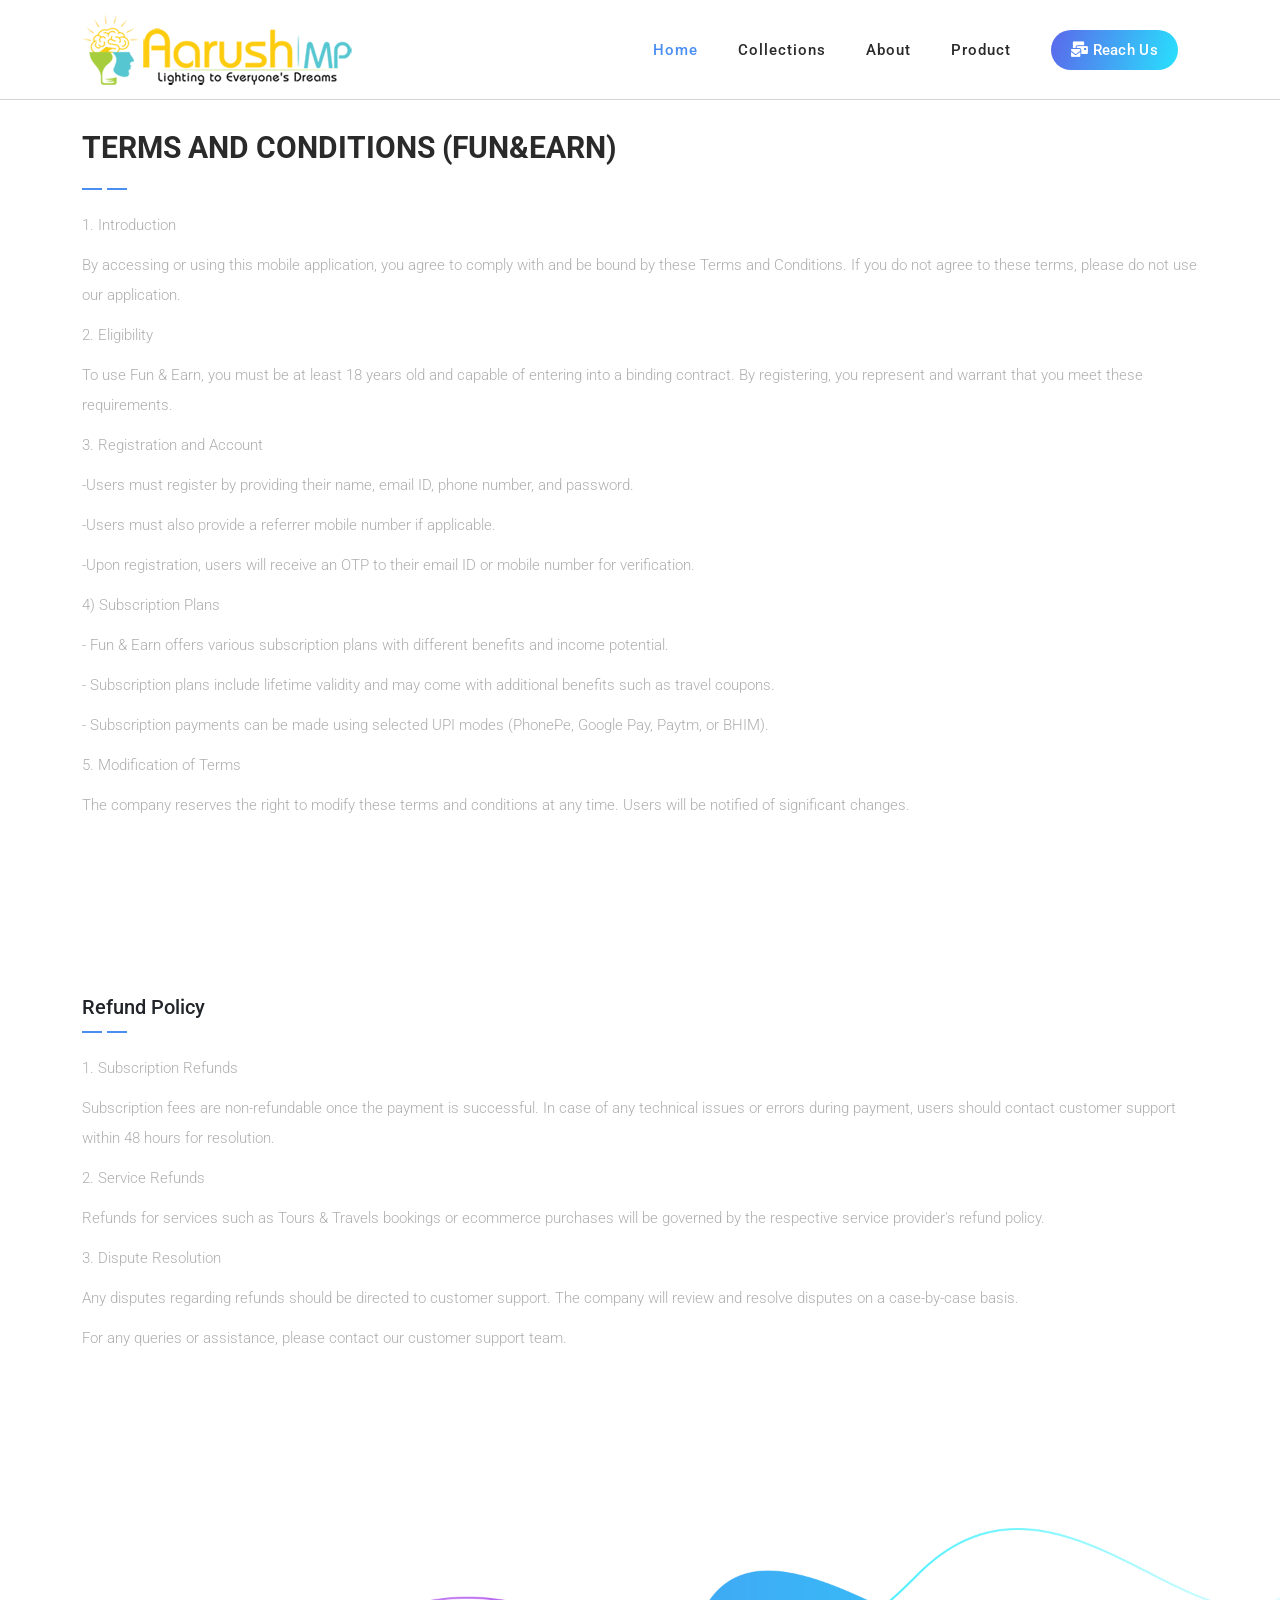
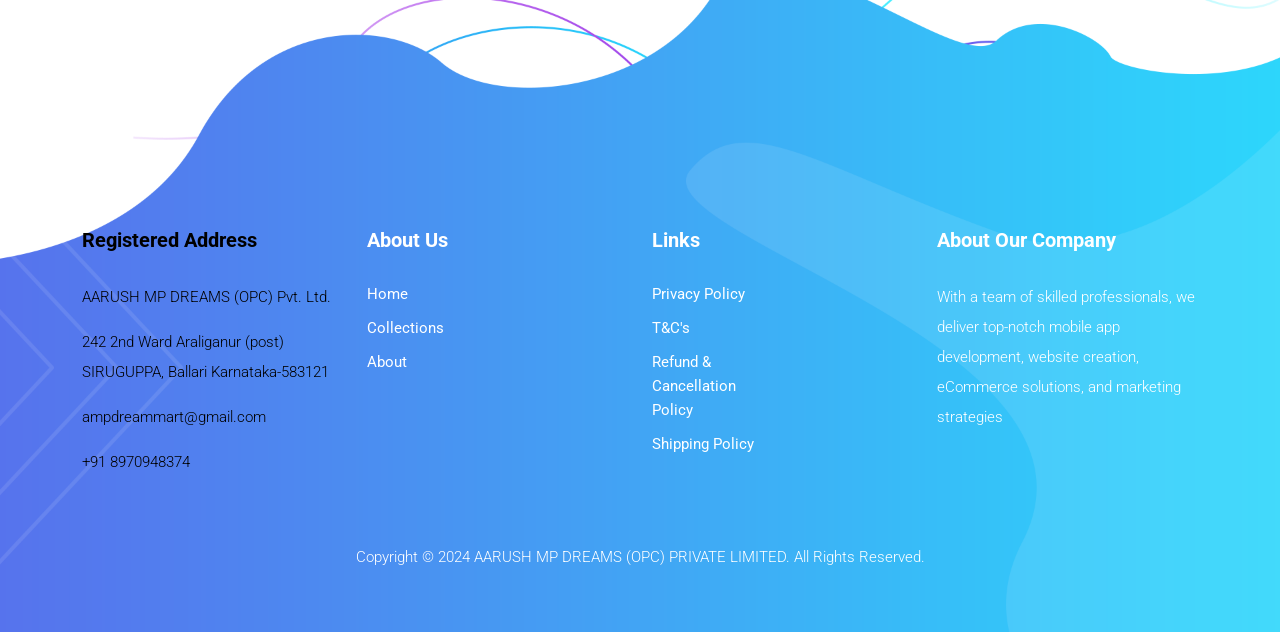
<file: public_html/public_html/fnetncs.html>
<!DOCTYPE html>
<html lang="en">

  <head>

    <meta charset="UTF-8">
    <meta name="viewport" content="width=device-width, initial-scale=1, shrink-to-fit=no">
    <meta name="description" content="">
    <meta name="author" content="">
    <link rel="preconnect" href="https://fonts.googleapis.com">
    <link rel="preconnect" href="https://fonts.gstatic.com" crossorigin>
    <link href="https://fonts.googleapis.com/css2?family=Roboto:wght@100;300;400;500;700;900&display=swap" rel="stylesheet">

    <title>Aarush MP In-Tech</title>

    <!-- Bootstrap core CSS -->
    <link href="vendor/bootstrap/css/bootstrap.min.css" rel="stylesheet">

    <!-- Additional CSS Files -->
    <link rel="stylesheet" href="https://use.fontawesome.com/releases/v5.8.1/css/all.css" integrity="sha384-50oBUHEmvpQ+1lW4y57PTFmhCaXp0ML5d60M1M7uH2+nqUivzIebhndOJK28anvf" crossorigin="anonymous">
    <link rel="stylesheet" href="assets/css/main.css">
    <link rel="stylesheet" href="assets/css/animated.css">
    <link rel="stylesheet" href="assets/css/owl.css">

  </head>

<body>

  <!-- ***** Preloader Start ***** -->
  <div id="js-preloader" class="js-preloader">
    <div class="preloader-inner">
      <span class="dot"></span>
      <div class="dots">
        <span></span>
        <span></span>
        <span></span>
      </div>
    </div>
  </div>
  <!-- ***** Preloader End ***** -->

  <!-- ***** Header Area Start ***** -->
  <header class="header-area header-sticky wow slideInDown" data-wow-duration="0.75s" data-wow-delay="0s">
    <div class="container">
      <div class="row">
        <div class="col-12">
          <nav class="main-nav">
            <!-- ***** Logo Start ***** -->
            <a href="index.html" class="logo">
              <img src="assets/images/logo.png" alt="Chain App Dev">
            </a>
            <!-- ***** Logo End ***** -->
            <!-- ***** Menu Start ***** -->
            <ul class="nav">
              <li class="scroll-to-section"><a href="#top" class="active">Home</a></li>
              <li class="scroll-to-section"><a href="#services">Collections</a></li>
              <li class="scroll-to-section"><a href="#about">About</a></li>
			  <li class="scroll-to-section"><a href="products.html">Product</a></li>
              <li><div class="gradient-button"><a id="modal_trigger" href="#modal"><i class="fa fa-mail-bulk"></i> Reach Us</a></div></li> 
            </ul>        
            <a class='menu-trigger'>
                <span>Menu</span>
            </a>
            <!-- ***** Menu End ***** -->
          </nav>
        </div>
      </div>
    </div>
  </header>
  <!-- ***** Header Area End ***** -->
  
  <div id="modal" class="popupContainer" style="display:none;">
    <div class="popupHeader">
        <span class="header_title">Reach Us</span>
        <span class="modal_close"><i class="fa fa-times"></i></span>
    </div>

    <section class="popupBody">
        <!-- Social Login -->
        <div class="social_login">

            <div class="centeredText">
                <span>For any kind of queries reach out to us via email at ampdreammart@gmail.com</span>
            </div>
        </div>
    </section>
  </div>

  <div id="about" class="about-us section">
    <div class="container">
      <div class="row">
        <div class="col-lg-12 align-self-center">
          <div class="section-heading">
            <h4>TERMS AND CONDITIONS (FUN&AMP;EARN)</h4>
            <img src="assets/images/heading-line-dec.png" alt="">
            <p>1. Introduction</p>
			<p>By accessing or using this mobile application, you agree to comply with and be bound by these Terms and Conditions. If you do not agree to these terms, please do not use our application.</p>
			<p></p>
			<p>2. Eligibility</p>
			<p>To use Fun & Earn, you must be at least 18 years old and capable of entering into a binding contract. By registering, you represent and warrant that you meet these requirements.</p>
			<p></p>
			<p>3. Registration and Account</p>
			<p>-Users must register by providing their name, email ID, phone number, and password.</p> 
			<p>-Users must also provide a referrer mobile number if applicable. </p>
			<p>-Upon registration, users will receive an OTP to their email ID or mobile number for verification.</p>
			<p></p>
			<p>4) Subscription Plans</p>
			<p>- Fun & Earn offers various subscription plans with different benefits and income potential.</p>
			<p>- Subscription plans include lifetime validity and may come with additional benefits such as travel coupons.</p>
			<p>- Subscription payments can be made using selected UPI modes (PhonePe, Google Pay, Paytm, or BHIM).</p>
			<p></p>
			<p></p>
			<p>5. Modification of Terms</p>
			<p>The company reserves the right to modify these terms and conditions at any time. Users will be notified of significant changes.</p>
        </div>
      </div>
    </div>
  </div>
  
  <div id="about" class="about-us section">
    <div class="container">
      <div class="row">
        <div class="col-lg-12 align-self-center">
          <div class="section-heading">
            <h5>Refund Policy</h5>
			<img src="assets/images/heading-line-dec.png" alt="">
			<p>1. Subscription Refunds</p>
			<p>Subscription fees are non-refundable once the payment is successful. In case of any technical issues or errors during payment, users should contact customer support within 48 hours for resolution.</p>
			<p></p>
			<p>2. Service Refunds</p>
			<p>Refunds for services such as Tours & Travels bookings or ecommerce purchases will be governed by the respective service provider's refund policy.</p>
			<p></p>
			<p>3. Dispute Resolution</p>
			<p>Any disputes regarding refunds should be directed to customer support. The company will review and resolve disputes on a case-by-case basis.</p>
			<p></p>
			<p>For any queries or assistance, please contact our customer support team.</p>
			<p></p>
          </div>
        </div>
      </div>
    </div>
  </div>

  <footer id="newsletter">
    <div class="container">
      <div class="row">
        <div class="col-lg-3">
          <div class="footer-widget">
            <h4 style="color: black">Registered Address</h4>
            <p style="color: black">AARUSH MP DREAMS (OPC) Pvt. Ltd.</p>
            <p style="color: black">242 2nd Ward Araliganur (post) SIRUGUPPA, Ballari Karnataka-583121</p>
            <p style="color: black">ampdreammart@gmail.com</p>
            <p style="color: black">+91 8970948374</p>
          </div>
        </div>
        <div class="col-lg-3">
          <div class="footer-widget">
            <h4>About Us</h4>
            <ul>
              <li><a href="index.html#top">Home</a></li>
              <li><a href="index.html#services">Collections</a></li>
              <li><a href="index.html#about">About</a></li>
            </ul>
          </div>
        </div>
		<div class="col-lg-3">
          <div class="footer-widget">
            <h4>Links</h4>
            <ul>
              <li><a href="privacy.html">Privacy Policy</a></li>
              <li><a href="terms.html">T&amp;C's</a></li>
			  <li><a href="refund.html">Refund & Cancellation Policy</a></li>
			  <li><a href="shipping.html">Shipping Policy</a></li>
            </ul>
          </div>
        </div>
        <div class="col-lg-3">
          <div class="footer-widget">
            <h4>About Our Company</h4>
            <p>With a team of skilled professionals, we deliver top-notch mobile app development, website creation, eCommerce solutions, and marketing strategies</p>
          </div>
        </div>
        <div class="col-lg-12">
          <div class="copyright-text">
            <p>Copyright © 2024 AARUSH MP DREAMS (OPC) PRIVATE LIMITED. All Rights Reserved.</p>
          </div>
        </div>
      </div>
    </div>
  </footer>


  <!-- Scripts -->
  <script src="vendor/jquery/jquery.min.js"></script>
  <script src="vendor/bootstrap/js/bootstrap.bundle.min.js"></script>
  <script src="assets/js/owl-carousel.js"></script>
  <script src="assets/js/animation.js"></script>
  <script src="assets/js/imagesloaded.js"></script>
  <script src="assets/js/popup.js"></script>
  <script src="assets/js/custom.js"></script>
</body>
</html>
</file>
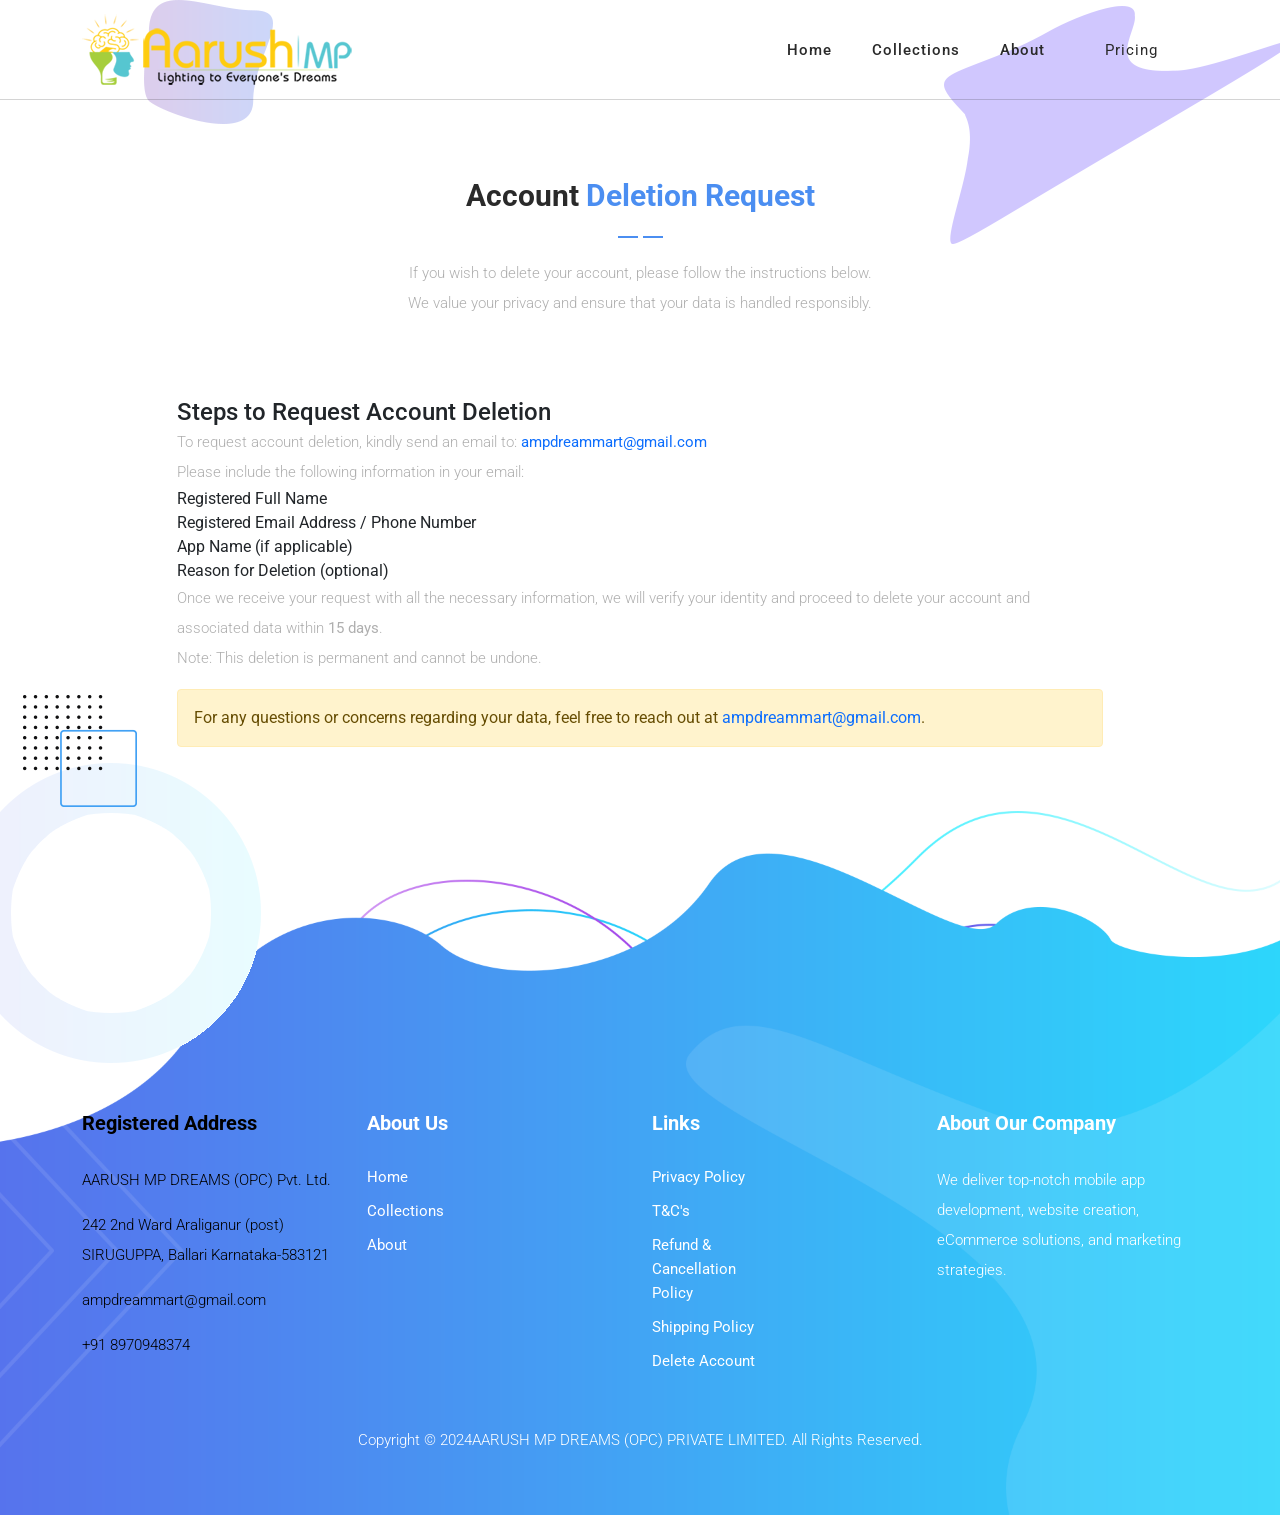
<file: public_html/public_html/help.html>
<!DOCTYPE html>
<html lang="en">

<head>
  <meta charset="UTF-8" />
  <meta name="viewport" content="width=device-width, initial-scale=1, shrink-to-fit=no" />
  <meta name="description" content="Account Deletion Policy -AARUSH MP DREAMS (OPC) PRIVATE LIMITED" />
  <meta name="author" content="AARUSH MP IN-TECH" />
  <link rel="preconnect" href="https://fonts.googleapis.com" />
  <link rel="preconnect" href="https://fonts.gstatic.com" crossorigin />
  <link href="https://fonts.googleapis.com/css2?family=Roboto:wght@100;300;400;500;700;900&display=swap" rel="stylesheet" />
  <title>Account Deletion |AARUSH MP DREAMS (OPC) PRIVATE LIMITED</title>

  <link href="vendor/bootstrap/css/bootstrap.min.css" rel="stylesheet" />
  <link rel="stylesheet" href="https://use.fontawesome.com/releases/v5.8.1/css/all.css" crossorigin="anonymous" />
  <link rel="stylesheet" href="assets/css/main.css" />
  <link rel="stylesheet" href="assets/css/animated.css" />
  <link rel="stylesheet" href="assets/css/owl.css" />
</head>

<body>

  <!-- Header -->
  <header class="header-area header-sticky wow slideInDown" data-wow-duration="0.75s" data-wow-delay="0s">
    <div class="container">
      <div class="row">
        <div class="col-12">
          <nav class="main-nav">
            <a href="index.html" class="logo">
              <img src="assets/images/logo.png" alt="Logo" />
            </a>
            <ul class="nav">
              <li><a href="index.html#top">Home</a></li>
              <li><a href="index.html#services">Collections</a></li>
              <li><a href="index.html#about">About</a></li>
              <li><a href="index.html#pricing">Pricing</a></li>
              
            </ul>
            <a class="menu-trigger"><span>Menu</span></a>
          </nav>
        </div>
      </div>
    </div>
  </header>

  <!-- Content Section -->
  <section id="delete" class="services section">
    <div class="container mt-5">
      <div class="row">
        <div class="col-lg-8 offset-lg-2">
          <div class="section-heading text-center">
            <h4>Account <em>Deletion Request</em></h4>
            <img src="assets/images/heading-line-dec.png" alt="">
            <p>If you wish to delete your account, please follow the instructions below. We value your privacy and ensure that your data is handled responsibly.</p>
          </div>
        </div>
      </div>

      <div class="row justify-content-center">
        <div class="col-lg-10">
          <div class="box-item">
            <h4>Steps to Request Account Deletion</h4>
            <p>
              To request account deletion, kindly send an email to: <strong><a href="mailto:ampdreammart@gmail.com">ampdreammart@gmail.com</a></strong>
            </p>
            <p>Please include the following information in your email:</p>
            <ul>
              <li>Registered Full Name</li>
              <li>Registered Email Address / Phone Number</li>
              <li>App Name (if applicable)</li>
              <li>Reason for Deletion (optional)</li>
            </ul>
            <p>Once we receive your request with all the necessary information, we will verify your identity and proceed to delete your account and associated data within <strong>15 days</strong>.</p>
            <p>Note: This deletion is permanent and cannot be undone.</p>
            <div class="alert alert-warning mt-3" role="alert">
              For any questions or concerns regarding your data, feel free to reach out at <a href="mailto:ampdreammart@gmail.com">ampdreammart@gmail.com</a>.
            </div>
          </div>
        </div>
      </div>
    </div>
  </section>

  <!-- Footer -->
  <footer id="newsletter" class="mt-5">
    <div class="container">
      <div class="row">
        <div class="col-lg-3">
          <div class="footer-widget">
            <h4 style="color: black">Registered Address</h4>
            <p style="color: black">AARUSH MP DREAMS (OPC) Pvt. Ltd.</p>
            <p style="color: black">242 2nd Ward Araliganur (post) SIRUGUPPA, Ballari Karnataka-583121</p>
            <p style="color: black">ampdreammart@gmail.com</p>
            <p style="color: black">+91 8970948374</p>
          </div>
        </div>
        <div class="col-lg-3">
          <div class="footer-widget">
            <h4>About Us</h4>
            <ul>
              <li><a href="index.html#top">Home</a></li>
              <li><a href="index.html#services">Collections</a></li>
              <li><a href="index.html#about">About</a></li>
            </ul>
          </div>
        </div>
        <div class="col-lg-3">
          <div class="footer-widget">
            <h4>Links</h4>
            <ul>
              <li><a href="privacy.html">Privacy Policy</a></li>
              <li><a href="terms.html">T&C's</a></li>
              <li><a href="refund.html">Refund & Cancellation Policy</a></li>
              <li><a href="shipping.html">Shipping Policy</a></li>
              <li><a href="delete-account.html">Delete Account</a></li>
            </ul>
          </div>
        </div>
        <div class="col-lg-3">
          <div class="footer-widget">
            <h4>About Our Company</h4>
            <p>We deliver top-notch mobile app development, website creation, eCommerce solutions, and marketing strategies.</p>
          </div>
        </div>
        <div class="col-lg-12">
          <div class="copyright-text">
            <p>Copyright © 2024AARUSH MP DREAMS (OPC) PRIVATE LIMITED. All Rights Reserved.</p>
          </div>
        </div>
      </div>
    </div>
  </footer>

  <!-- Scripts -->
  <script src="vendor/jquery/jquery.min.js"></script>
  <script src="vendor/bootstrap/js/bootstrap.bundle.min.js"></script>
  <script src="assets/js/owl-carousel.js"></script>
  <script src="assets/js/animation.js"></script>
  <script src="assets/js/imagesloaded.js"></script>
  <script src="assets/js/popup.js"></script>
  <script src="assets/js/custom.js"></script>
</body>

</html>
</file>
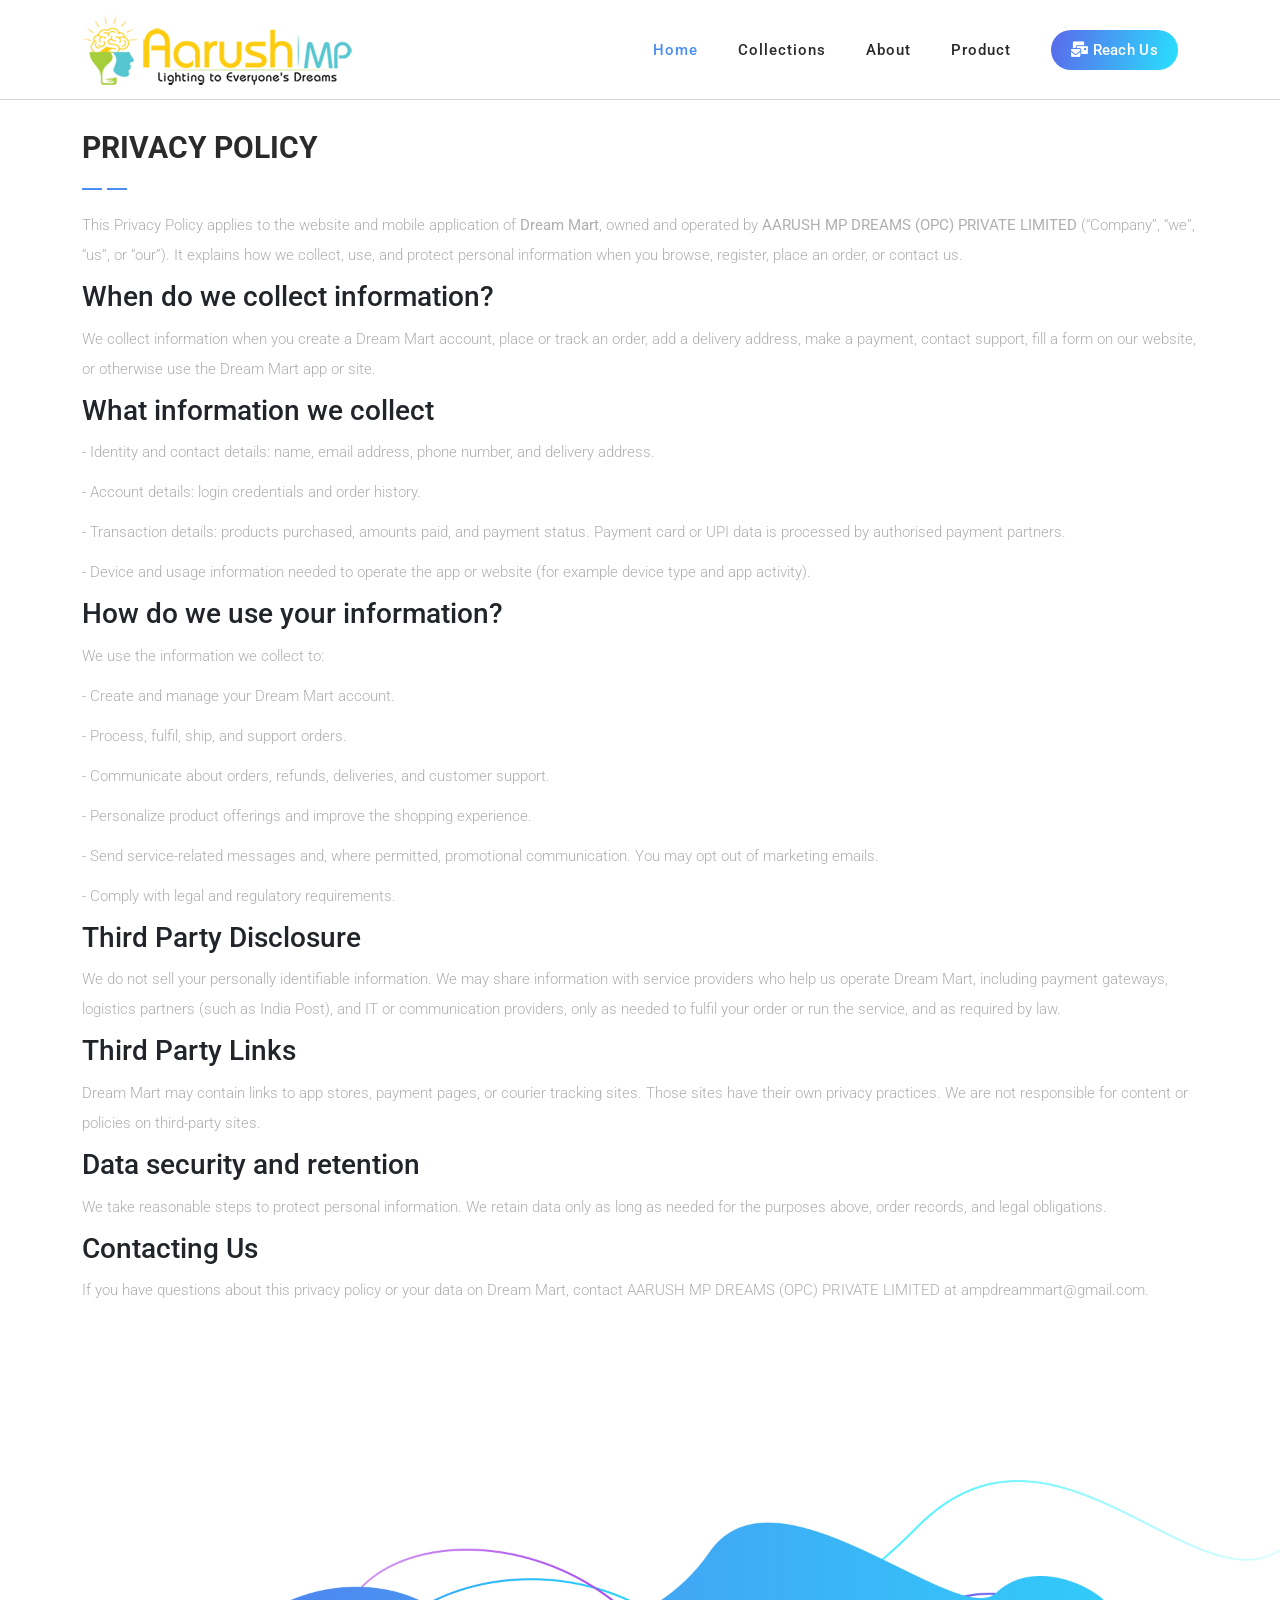
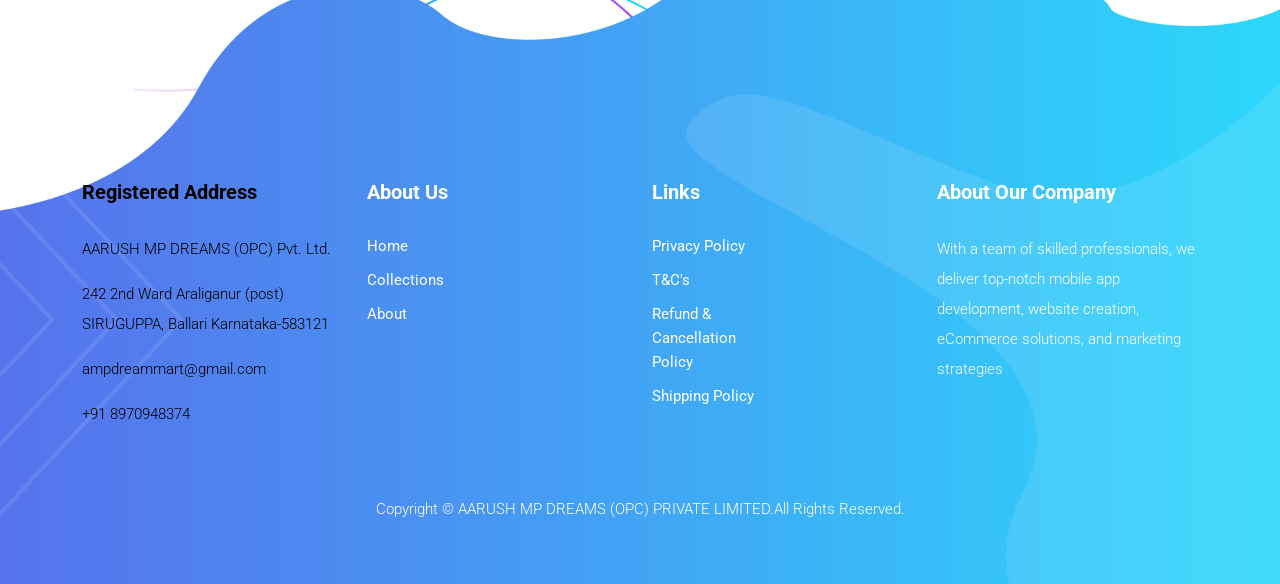
<file: public_html/public_html/privacy.html>
<!DOCTYPE html>
<html lang="en">

  <head>

    <meta charset="UTF-8">
    <meta name="viewport" content="width=device-width, initial-scale=1, shrink-to-fit=no">
    <meta name="description" content="">
    <meta name="author" content="">
    <link rel="preconnect" href="https://fonts.googleapis.com">
    <link rel="preconnect" href="https://fonts.gstatic.com" crossorigin>
    <link href="https://fonts.googleapis.com/css2?family=Roboto:wght@100;300;400;500;700;900&display=swap" rel="stylesheet">

    <title>Aarush MP In-Tech</title>

    <!-- Bootstrap core CSS -->
    <link href="vendor/bootstrap/css/bootstrap.min.css" rel="stylesheet">

    <!-- Additional CSS Files -->
    <link rel="stylesheet" href="https://use.fontawesome.com/releases/v5.8.1/css/all.css" integrity="sha384-50oBUHEmvpQ+1lW4y57PTFmhCaXp0ML5d60M1M7uH2+nqUivzIebhndOJK28anvf" crossorigin="anonymous">
    <link rel="stylesheet" href="assets/css/main.css">
    <link rel="stylesheet" href="assets/css/animated.css">
    <link rel="stylesheet" href="assets/css/owl.css">

  </head>

<body>

  <!-- ***** Preloader Start ***** -->
  <div id="js-preloader" class="js-preloader">
    <div class="preloader-inner">
      <span class="dot"></span>
      <div class="dots">
        <span></span>
        <span></span>
        <span></span>
      </div>
    </div>
  </div>
  <!-- ***** Preloader End ***** -->

  <!-- ***** Header Area Start ***** -->
  <header class="header-area header-sticky wow slideInDown" data-wow-duration="0.75s" data-wow-delay="0s">
    <div class="container">
      <div class="row">
        <div class="col-12">
          <nav class="main-nav">
            <!-- ***** Logo Start ***** -->
            <a href="index.html" class="logo">
              <img src="assets/images/logo.png" alt="Chain App Dev">
            </a>
            <!-- ***** Logo End ***** -->
            <!-- ***** Menu Start ***** -->
            <ul class="nav">
              <li class="scroll-to-section"><a href="#top" class="active">Home</a></li>
              <li class="scroll-to-section"><a href="#services">Collections</a></li>
              <li class="scroll-to-section"><a href="#about">About</a></li>
			  <li class="scroll-to-section"><a href="products.html">Product</a></li>
              <li><div class="gradient-button"><a id="modal_trigger" href="#modal"><i class="fa fa-mail-bulk"></i> Reach Us</a></div></li> 
            </ul>        
            <a class='menu-trigger'>
                <span>Menu</span>
            </a>
            <!-- ***** Menu End ***** -->
          </nav>
        </div>
      </div>
    </div>
  </header>
  <!-- ***** Header Area End ***** -->
  
  <div id="modal" class="popupContainer" style="display:none;">
    <div class="popupHeader">
        <span class="header_title">Reach Us</span>
        <span class="modal_close"><i class="fa fa-times"></i></span>
    </div>

    <section class="popupBody">
        <!-- Social Login -->
        <div class="social_login">

            <div class="centeredText">
                <span>For any kind of queries reach out to us via email at ampdreammart@gmail.com</span>
            </div>
        </div>
    </section>
  </div>

  <div id="about" class="about-us section">
    <div class="container">
      <div class="row">
        <div class="col-lg-12 align-self-center">
          <div class="section-heading">
            <h4>PRIVACY POLICY</h4>
            <img src="assets/images/heading-line-dec.png" alt="">
            <p>This Privacy Policy applies to the website and mobile application of <strong>Dream Mart</strong>, owned and operated by <strong>AARUSH MP DREAMS (OPC) PRIVATE LIMITED</strong> (“Company”, “we”, “us”, or “our”). It explains how we collect, use, and protect personal information when you browse, register, place an order, or contact us.</p>
			<p></p>
			<h3>When do we collect information?</h3>
			<p>We collect information when you create a Dream Mart account, place or track an order, add a delivery address, make a payment, contact support, fill a form on our website, or otherwise use the Dream Mart app or site.</p>
			<p></p>
			<h3>What information we collect</h3>
			<p>- Identity and contact details: name, email address, phone number, and delivery address.</p>
			<p>- Account details: login credentials and order history.</p>
			<p>- Transaction details: products purchased, amounts paid, and payment status. Payment card or UPI data is processed by authorised payment partners.</p>
			<p>- Device and usage information needed to operate the app or website (for example device type and app activity).</p>
			<p></p>
			<h3>How do we use your information?</h3>
			<p>We use the information we collect to:</p>
			<p>- Create and manage your Dream Mart account.</p>
			<p>- Process, fulfil, ship, and support orders.</p>
			<p>- Communicate about orders, refunds, deliveries, and customer support.</p>
			<p>- Personalize product offerings and improve the shopping experience.</p>
			<p>- Send service-related messages and, where permitted, promotional communication. You may opt out of marketing emails.</p>
			<p>- Comply with legal and regulatory requirements.</p>
			<p></p>
			<h3>Third Party Disclosure</h3>
			<p>We do not sell your personally identifiable information. We may share information with service providers who help us operate Dream Mart, including payment gateways, logistics partners (such as India Post), and IT or communication providers, only as needed to fulfil your order or run the service, and as required by law.</p>
			<p></p>
			<h3>Third Party Links</h3>
			<p>Dream Mart may contain links to app stores, payment pages, or courier tracking sites. Those sites have their own privacy practices. We are not responsible for content or policies on third-party sites.</p>
			<p></p>
			<h3>Data security and retention</h3>
			<p>We take reasonable steps to protect personal information. We retain data only as long as needed for the purposes above, order records, and legal obligations.</p>
			<p></p>
			<h3>Contacting Us</h3>
			<p>If you have questions about this privacy policy or your data on Dream Mart, contact AARUSH MP DREAMS (OPC) PRIVATE LIMITED at ampdreammart@gmail.com.</p>
          </div>
        </div>
      </div>
    </div>
  </div>

  <footer id="newsletter">
    <div class="container">
      <div class="row">
        <div class="col-lg-3">
          <div class="footer-widget">
            <h4 style="color: black">Registered Address</h4>
            <p style="color: black">AARUSH MP DREAMS (OPC) Pvt. Ltd.</p>
            <p style="color: black">242 2nd Ward Araliganur (post) SIRUGUPPA, Ballari Karnataka-583121</p>
            <p style="color: black">ampdreammart@gmail.com</p>
            <p style="color: black">+91 8970948374</p>
          </div>
        </div>
        <div class="col-lg-3">
          <div class="footer-widget">
            <h4>About Us</h4>
            <ul>
              <li><a href="index.html#top">Home</a></li>
              <li><a href="index.html#services">Collections</a></li>
              <li><a href="index.html#about">About</a></li>
            </ul>
          </div>
        </div>
		<div class="col-lg-3">
          <div class="footer-widget">
            <h4>Links</h4>
            <ul>
              <li><a href="privacy.html">Privacy Policy</a></li>
              <li><a href="terms.html">T&amp;C's</a></li>
			  <li><a href="refund.html">Refund & Cancellation Policy</a></li>
			  <li><a href="shipping.html">Shipping Policy</a></li>
            </ul>
          </div>
        </div>
        <div class="col-lg-3">
          <div class="footer-widget">
            <h4>About Our Company</h4>
            <p>With a team of skilled professionals, we deliver top-notch mobile app development, website creation, eCommerce solutions, and marketing strategies</p>
          </div>
        </div>
        <div class="col-lg-12">
          <div class="copyright-text">
            <p>Copyright © AARUSH MP DREAMS (OPC) PRIVATE LIMITED.All Rights Reserved.</p>
          </div>
        </div>
      </div>
    </div>
  </footer>


  <!-- Scripts -->
  <script src="vendor/jquery/jquery.min.js"></script>
  <script src="vendor/bootstrap/js/bootstrap.bundle.min.js"></script>
  <script src="assets/js/owl-carousel.js"></script>
  <script src="assets/js/animation.js"></script>
  <script src="assets/js/imagesloaded.js"></script>
  <script src="assets/js/popup.js"></script>
  <script src="assets/js/custom.js"></script>
</body>
</html>
</file>
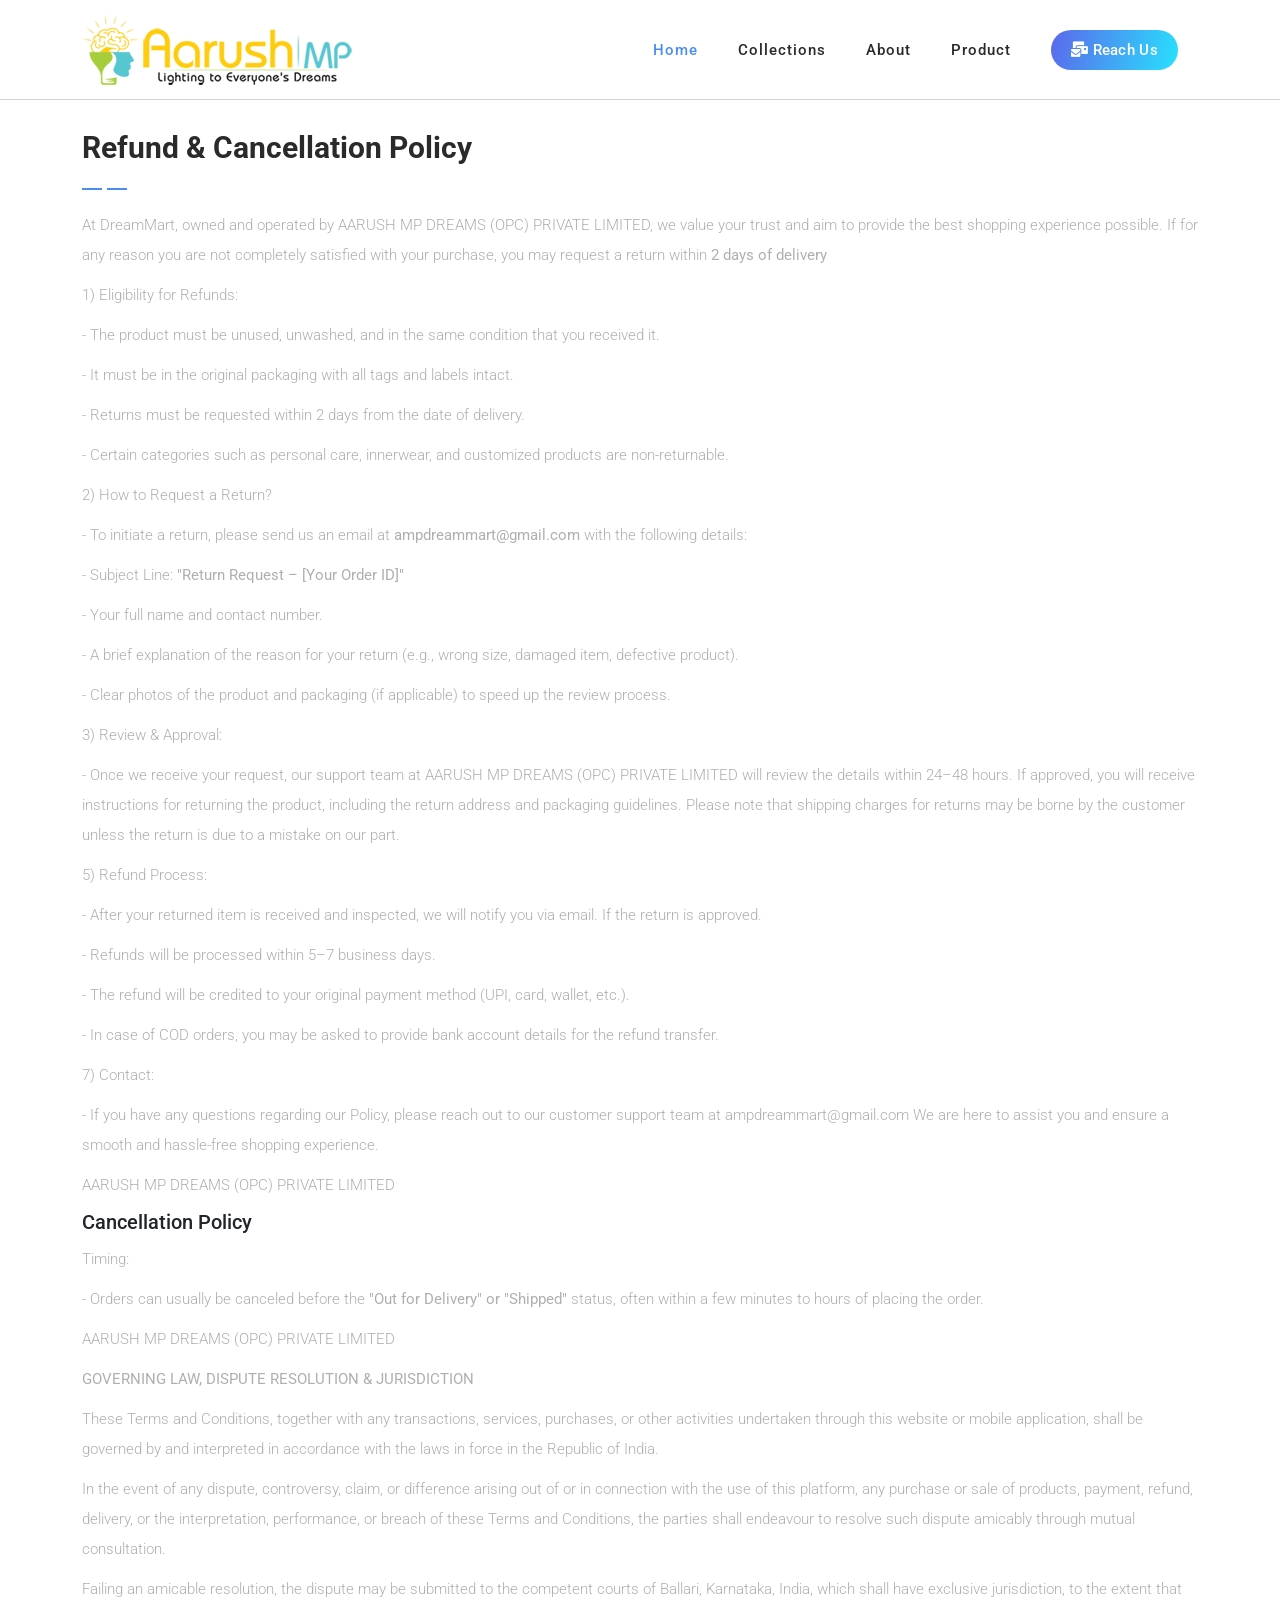
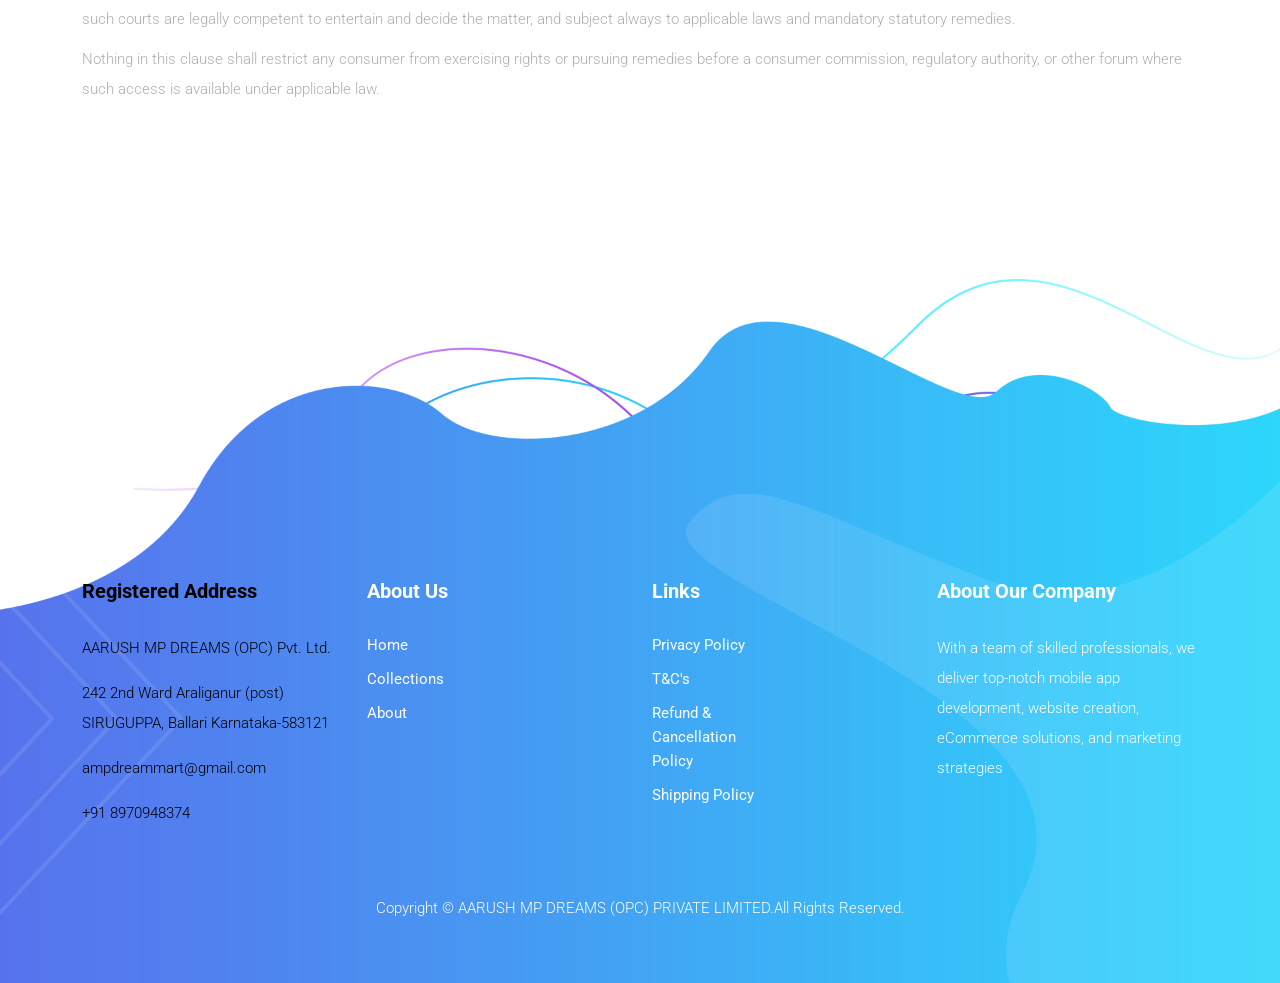
<file: public_html/public_html/refund.html>
<!DOCTYPE html>
<html lang="en">

  <head>

    <meta charset="UTF-8">
    <meta name="viewport" content="width=device-width, initial-scale=1, shrink-to-fit=no">
    <meta name="description" content="">
    <meta name="author" content="">
    <link rel="preconnect" href="https://fonts.googleapis.com">
    <link rel="preconnect" href="https://fonts.gstatic.com" crossorigin>
    <link href="https://fonts.googleapis.com/css2?family=Roboto:wght@100;300;400;500;700;900&display=swap" rel="stylesheet">

    <title>Aarush MP In-Tech</title>

    <!-- Bootstrap core CSS -->
    <link href="vendor/bootstrap/css/bootstrap.min.css" rel="stylesheet">

    <!-- Additional CSS Files -->
    <link rel="stylesheet" href="https://use.fontawesome.com/releases/v5.8.1/css/all.css" integrity="sha384-50oBUHEmvpQ+1lW4y57PTFmhCaXp0ML5d60M1M7uH2+nqUivzIebhndOJK28anvf" crossorigin="anonymous">
    <link rel="stylesheet" href="assets/css/main.css">
    <link rel="stylesheet" href="assets/css/animated.css">
    <link rel="stylesheet" href="assets/css/owl.css">

  </head>

<body>

  <!-- ***** Preloader Start ***** -->
  <div id="js-preloader" class="js-preloader">
    <div class="preloader-inner">
      <span class="dot"></span>
      <div class="dots">
        <span></span>
        <span></span>
        <span></span>
      </div>
    </div>
  </div>
  <!-- ***** Preloader End ***** -->

  <!-- ***** Header Area Start ***** -->
  <header class="header-area header-sticky wow slideInDown" data-wow-duration="0.75s" data-wow-delay="0s">
    <div class="container">
      <div class="row">
        <div class="col-12">
          <nav class="main-nav">
            <!-- ***** Logo Start ***** -->
            <a href="index.html" class="logo">
              <img src="assets/images/logo.png" alt="Chain App Dev">
            </a>
            <!-- ***** Logo End ***** -->
            <!-- ***** Menu Start ***** -->
            <ul class="nav">
              <li class="scroll-to-section"><a href="#top" class="active">Home</a></li>
              <li class="scroll-to-section"><a href="#services">Collections</a></li>
              <li class="scroll-to-section"><a href="#about">About</a></li>
			  <li class="scroll-to-section"><a href="products.html">Product</a></li>
              <li><div class="gradient-button"><a id="modal_trigger" href="#modal"><i class="fa fa-mail-bulk"></i> Reach Us</a></div></li> 
            </ul>        
            <a class='menu-trigger'>
                <span>Menu</span>
            </a>
            <!-- ***** Menu End ***** -->
          </nav>
        </div>
      </div>
    </div>
  </header>
  <!-- ***** Header Area End ***** -->
  
  <div id="modal" class="popupContainer" style="display:none;">
    <div class="popupHeader">
        <span class="header_title">Reach Us</span>
        <span class="modal_close"><i class="fa fa-times"></i></span>
    </div>

    <section class="popupBody">
        <!-- Social Login -->
        <div class="social_login">

            <div class="centeredText">
                <span>For any kind of queries reach out to us via email at ampdreammart@gmail.com</span>
            </div>
        </div>
    </section>
  </div>

  <div id="about" class="about-us section">
    <div class="container">
      <div class="row">
        <div class="col-lg-12 align-self-center">
          <div class="section-heading">
            <h4>Refund & Cancellation Policy</h4>
            <img src="assets/images/heading-line-dec.png" alt="">
            <p>At DreamMart, owned and operated by AARUSH MP DREAMS (OPC) PRIVATE LIMITED, we value your trust and aim to provide the best shopping experience possible.
              If for any reason you are not completely satisfied with your purchase, you may request a return within <b>2 days of delivery</b></p>
			<p></p>
			<p>1) Eligibility for Refunds:</p>
			<p>- The product must be unused, unwashed, and in the same condition that you received it.</p>
			<p>- It must be in the original packaging with all tags and labels intact.</p>
			<p>- Returns must be requested within 2 days from the date of delivery.</p>
			<p>- Certain categories such as personal care, innerwear, and customized products are non-returnable.</p>
			<p></p>
			<p>2) How to Request a Return?</p>
			<p>- To initiate a return, please send us an email at <b>ampdreammart@gmail.com</b> with the following details:</p>
			<p>- Subject Line: <b>"Return Request – [Your Order ID]"</b></p>
			<p>- Your full name and contact number.</p>
			<p>- A brief explanation of the reason for your return (e.g., wrong size, damaged item, defective product).</p>
			<p>- Clear photos of the product and packaging (if applicable) to speed up the review process.</p>
			<p></p>
			<p>3) Review & Approval:</p>
			<p>- Once we receive your request, our support team at AARUSH MP DREAMS (OPC) PRIVATE LIMITED will review the details within 24–48 hours.
              If approved, you will receive instructions for returning the product, including the return address and packaging guidelines.
              Please note that shipping charges for returns may be borne by the customer unless the return is due to a mistake on our part.</p>
			<p></p>
			<p></p>
			<p>5) Refund Process: </p>
			<p>- After your returned item is received and inspected, we will notify you via email. If the return is approved.</p>
			<p>- Refunds will be processed within 5–7 business days.</p>
			<p>- The refund will be credited to your original payment method (UPI, card, wallet, etc.).</p>
			<p>- In case of COD orders, you may be asked to provide bank account details for the refund transfer.</p>
			<p></p>
			<p>7) Contact:</p>
			<p>- If you have any questions regarding our Policy, please reach out to our customer support team at ampdreammart@gmail.com We are here to assist you and ensure a smooth and hassle-free shopping experience.</p>
            <p>AARUSH MP DREAMS (OPC) PRIVATE LIMITED</p>
			<p></p>
            <h5>Cancellation Policy</h5>
            <p>Timing:</p>
            <p>- Orders can usually be canceled before the <strong>"Out for Delivery" or "Shipped"</strong> status, often within a few minutes to hours of placing the order.</p>
			<p>AARUSH MP DREAMS (OPC) PRIVATE LIMITED</p>
			<p></p>
			<p><strong>GOVERNING LAW, DISPUTE RESOLUTION &amp; JURISDICTION</strong></p>
			<p>These Terms and Conditions, together with any transactions, services, purchases, or other activities undertaken through this website or mobile application, shall be governed by and interpreted in accordance with the laws in force in the Republic of India.</p>
			<p>In the event of any dispute, controversy, claim, or difference arising out of or in connection with the use of this platform, any purchase or sale of products, payment, refund, delivery, or the interpretation, performance, or breach of these Terms and Conditions, the parties shall endeavour to resolve such dispute amicably through mutual consultation.</p>
			<p>Failing an amicable resolution, the dispute may be submitted to the competent courts of Ballari, Karnataka, India, which shall have exclusive jurisdiction, to the extent that such courts are legally competent to entertain and decide the matter, and subject always to applicable laws and mandatory statutory remedies.</p>
			<p>Nothing in this clause shall restrict any consumer from exercising rights or pursuing remedies before a consumer commission, regulatory authority, or other forum where such access is available under applicable law.</p>
          </div>
        </div>
      </div>
    </div>
  </div>

  <footer id="newsletter">
    <div class="container">
      <div class="row">
        <div class="col-lg-3">
          <div class="footer-widget">
            <h4 style="color: black">Registered Address</h4>
            <p style="color: black">AARUSH MP DREAMS (OPC) Pvt. Ltd.</p>
            <p style="color: black">242 2nd Ward Araliganur (post) SIRUGUPPA, Ballari Karnataka-583121</p>
            <p style="color: black">ampdreammart@gmail.com</p>
            <p style="color: black">+91 8970948374</p>
          </div>
        </div>
        <div class="col-lg-3">
          <div class="footer-widget">
            <h4>About Us</h4>
            <ul>
              <li><a href="index.html#top">Home</a></li>
              <li><a href="index.html#services">Collections</a></li>
              <li><a href="index.html#about">About</a></li>
            </ul>
          </div>
        </div>
		<div class="col-lg-3">
          <div class="footer-widget">
            <h4>Links</h4>
            <ul>
              <li><a href="privacy.html">Privacy Policy</a></li>
              <li><a href="terms.html">T&amp;C's</a></li>
			  <li><a href="refund.html">Refund & Cancellation Policy</a></li>
			  <li><a href="shipping.html">Shipping Policy</a></li>
            </ul>
          </div>
        </div>
        <div class="col-lg-3">
          <div class="footer-widget">
            <h4>About Our Company</h4>
            <p>With a team of skilled professionals, we deliver top-notch mobile app development, website creation, eCommerce solutions, and marketing strategies</p>
          </div>
        </div>
        <div class="col-lg-12">
          <div class="copyright-text">
            <p>Copyright © AARUSH MP DREAMS (OPC) PRIVATE LIMITED.All Rights Reserved.</p>
          </div>
        </div>
      </div>
    </div>
  </footer>


  <!-- Scripts -->
  <script src="vendor/jquery/jquery.min.js"></script>
  <script src="vendor/bootstrap/js/bootstrap.bundle.min.js"></script>
  <script src="assets/js/owl-carousel.js"></script>
  <script src="assets/js/animation.js"></script>
  <script src="assets/js/imagesloaded.js"></script>
  <script src="assets/js/popup.js"></script>
  <script src="assets/js/custom.js"></script>
</body>
</html>
</file>
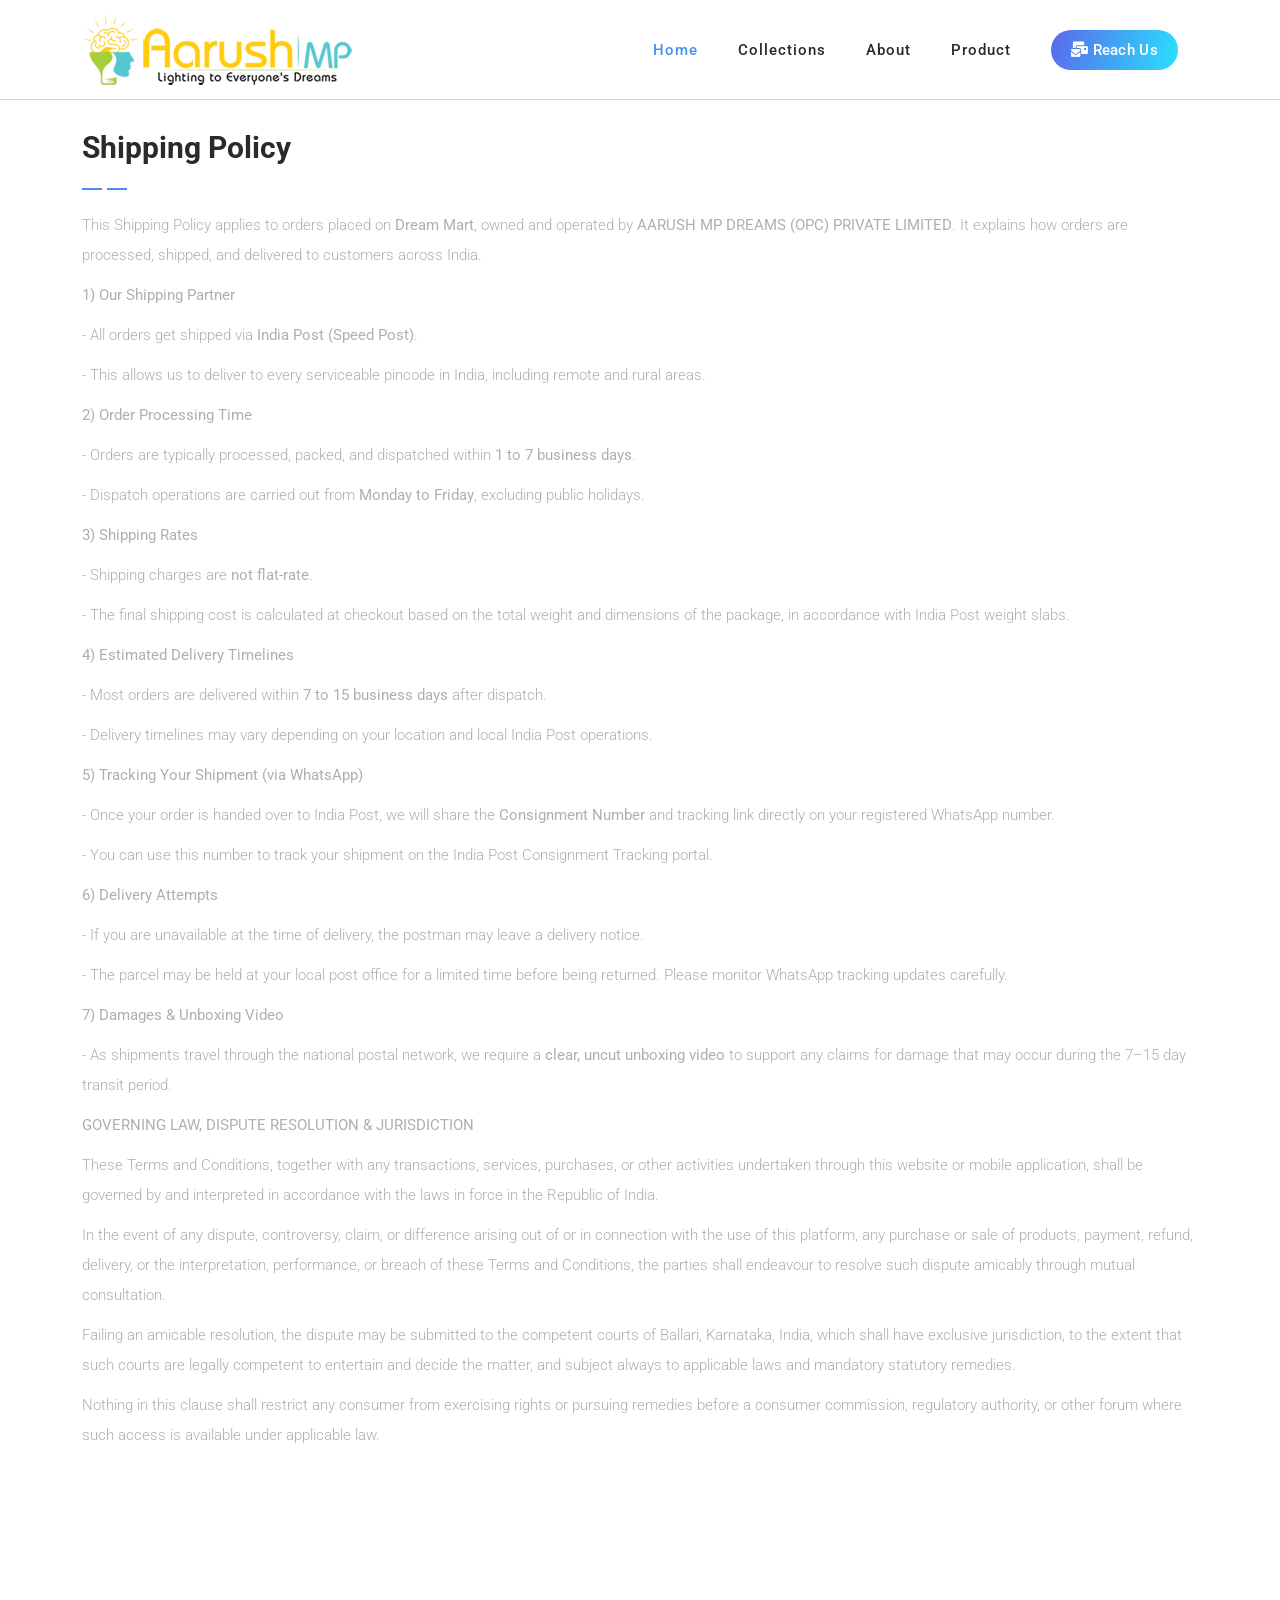
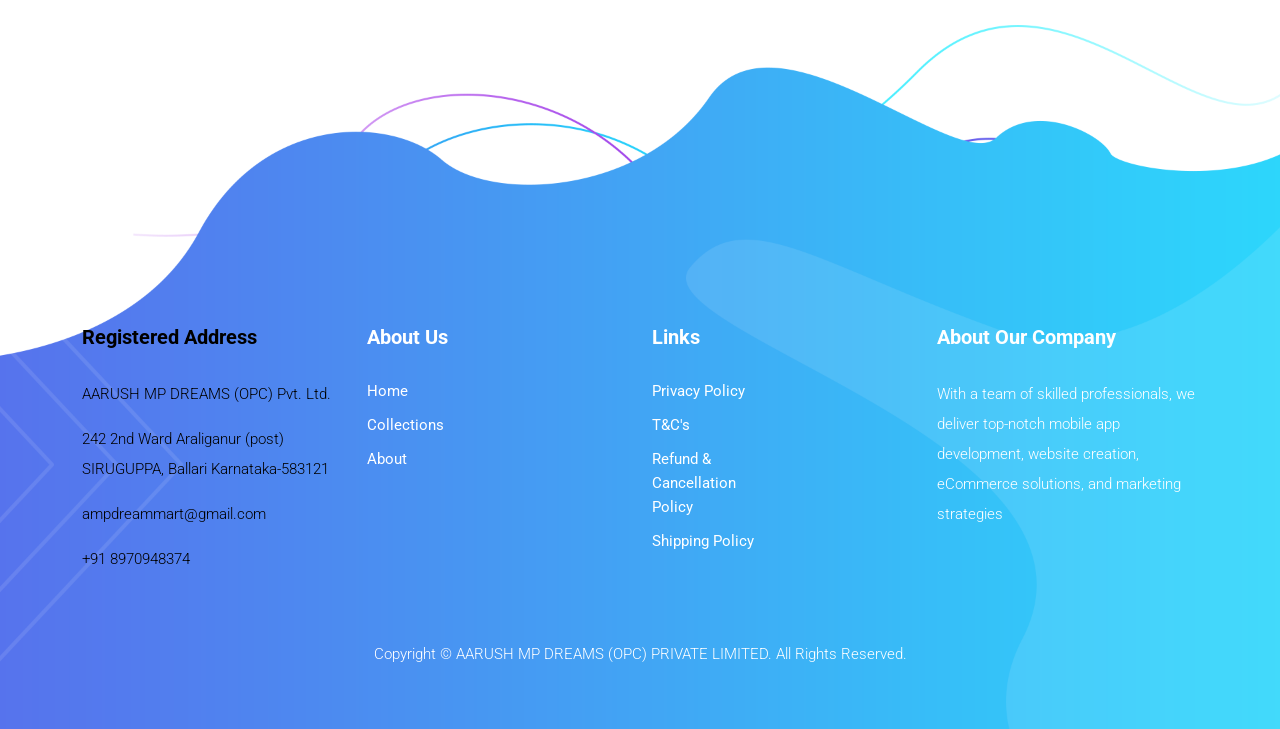
<file: public_html/public_html/shipping.html>
<!DOCTYPE html>
<html lang="en">

  <head>

    <meta charset="UTF-8">
    <meta name="viewport" content="width=device-width, initial-scale=1, shrink-to-fit=no">
    <meta name="description" content="">
    <meta name="author" content="">
    <link rel="preconnect" href="https://fonts.googleapis.com">
    <link rel="preconnect" href="https://fonts.gstatic.com" crossorigin>
    <link href="https://fonts.googleapis.com/css2?family=Roboto:wght@100;300;400;500;700;900&display=swap" rel="stylesheet">

    <title>Aarush MP In-Tech</title>

    <!-- Bootstrap core CSS -->
    <link href="vendor/bootstrap/css/bootstrap.min.css" rel="stylesheet">

    <!-- Additional CSS Files -->
    <link rel="stylesheet" href="https://use.fontawesome.com/releases/v5.8.1/css/all.css" integrity="sha384-50oBUHEmvpQ+1lW4y57PTFmhCaXp0ML5d60M1M7uH2+nqUivzIebhndOJK28anvf" crossorigin="anonymous">
    <link rel="stylesheet" href="assets/css/main.css">
    <link rel="stylesheet" href="assets/css/animated.css">
    <link rel="stylesheet" href="assets/css/owl.css">

  </head>

<body>

  <!-- ***** Preloader Start ***** -->
  <div id="js-preloader" class="js-preloader">
    <div class="preloader-inner">
      <span class="dot"></span>
      <div class="dots">
        <span></span>
        <span></span>
        <span></span>
      </div>
    </div>
  </div>
  <!-- ***** Preloader End ***** -->

  <!-- ***** Header Area Start ***** -->
  <header class="header-area header-sticky wow slideInDown" data-wow-duration="0.75s" data-wow-delay="0s">
    <div class="container">
      <div class="row">
        <div class="col-12">
          <nav class="main-nav">
            <a href="index.html" class="logo">
              <img src="assets/images/logo.png" alt="Chain App Dev">
            </a>
            <ul class="nav">
              <li class="scroll-to-section"><a href="#top" class="active">Home</a></li>
              <li class="scroll-to-section"><a href="#services">Collections</a></li>
              <li class="scroll-to-section"><a href="#about">About</a></li>
              <li class="scroll-to-section"><a href="products.html">Product</a></li>
              <li>
                <div class="gradient-button">
                  <a id="modal_trigger" href="#modal"><i class="fa fa-mail-bulk"></i> Reach Us</a>
                </div>
              </li>
            </ul>
            <a class='menu-trigger'>
              <span>Menu</span>
            </a>
          </nav>
        </div>
      </div>
    </div>
  </header>
  <!-- ***** Header Area End ***** -->

  <div id="modal" class="popupContainer" style="display:none;">
    <div class="popupHeader">
      <span class="header_title">Reach Us</span>
      <span class="modal_close"><i class="fa fa-times"></i></span>
    </div>
    <section class="popupBody">
      <div class="social_login">
        <div class="centeredText">
          <span>For any kind of queries reach out to us via email at ampdreammart@gmail.com</span>
        </div>
      </div>
    </section>
  </div>

  <!-- ***** Shipping Policy Content Start ***** -->
  <div id="about" class="about-us section">
    <div class="container">
      <div class="row">
        <div class="col-lg-12 align-self-center">
          <div class="section-heading">
            <h4>Shipping Policy</h4>
            <img src="assets/images/heading-line-dec.png" alt="">

            <p>
              This Shipping Policy applies to orders placed on <strong>Dream Mart</strong>,
              owned and operated by <strong>AARUSH MP DREAMS (OPC) PRIVATE LIMITED</strong>.
              It explains how orders are processed, shipped, and delivered to customers across India.
            </p>

            <p></p>
            <p><strong>1) Our Shipping Partner</strong></p>
            <p>
              - All orders get shipped via <strong>India Post (Speed Post)</strong>.
            </p>
            <p>
              - This allows us to deliver to every serviceable pincode in India, including remote and rural areas.
            </p>

            <p></p>
            <p><strong>2) Order Processing Time</strong></p>
            <p>
              - Orders are typically processed, packed, and dispatched within <strong>1 to 7 business days</strong>.
            </p>
            <p>
              - Dispatch operations are carried out from <strong>Monday to Friday</strong>, excluding public holidays.
            </p>

            <p></p>
            <p><strong>3) Shipping Rates</strong></p>
            <p>
              - Shipping charges are <strong>not flat-rate</strong>.
            </p>
            <p>
              - The final shipping cost is calculated at checkout based on the total weight and dimensions of the package,
              in accordance with India Post weight slabs.
            </p>

            <p></p>
            <p><strong>4) Estimated Delivery Timelines</strong></p>
            <p>
              - Most orders are delivered within <strong>7 to 15 business days</strong> after dispatch.
            </p>
            <p>
              - Delivery timelines may vary depending on your location and local India Post operations.
            </p>

            <p></p>
            <p><strong>5) Tracking Your Shipment (via WhatsApp)</strong></p>
            <p>
              - Once your order is handed over to India Post, we will share the <strong>Consignment Number</strong>
              and tracking link directly on your registered WhatsApp number.
            </p>
            <p>
              - You can use this number to track your shipment on the India Post Consignment Tracking portal.
            </p>

            <p></p>
            <p><strong>6) Delivery Attempts</strong></p>
            <p>
              - If you are unavailable at the time of delivery, the postman may leave a delivery notice.
            </p>
            <p>
              - The parcel may be held at your local post office for a limited time before being returned.
              Please monitor WhatsApp tracking updates carefully.
            </p>

            <p></p>
            <p><strong>7) Damages & Unboxing Video</strong></p>
            <p>
              - As shipments travel through the national postal network, we require a
              <strong>clear, uncut unboxing video</strong> to support any claims for damage
              that may occur during the 7–15 day transit period.
            </p>
            <p></p>
            <p><strong>GOVERNING LAW, DISPUTE RESOLUTION &amp; JURISDICTION</strong></p>
            <p>These Terms and Conditions, together with any transactions, services, purchases, or other activities undertaken through this website or mobile application, shall be governed by and interpreted in accordance with the laws in force in the Republic of India.</p>
            <p>In the event of any dispute, controversy, claim, or difference arising out of or in connection with the use of this platform, any purchase or sale of products, payment, refund, delivery, or the interpretation, performance, or breach of these Terms and Conditions, the parties shall endeavour to resolve such dispute amicably through mutual consultation.</p>
            <p>Failing an amicable resolution, the dispute may be submitted to the competent courts of Ballari, Karnataka, India, which shall have exclusive jurisdiction, to the extent that such courts are legally competent to entertain and decide the matter, and subject always to applicable laws and mandatory statutory remedies.</p>
            <p>Nothing in this clause shall restrict any consumer from exercising rights or pursuing remedies before a consumer commission, regulatory authority, or other forum where such access is available under applicable law.</p>

          </div>
        </div>
      </div>
    </div>
  </div>
  <!-- ***** Shipping Policy Content End ***** -->

  <footer id="newsletter">
    <div class="container">
      <div class="row">
        <div class="col-lg-3">
          <div class="footer-widget">
            <h4 style="color: black">Registered Address</h4>
            <p style="color: black">AARUSH MP DREAMS (OPC) Pvt. Ltd.</p>
            <p style="color: black">242 2nd Ward Araliganur (post) SIRUGUPPA, Ballari Karnataka-583121</p>
            <p style="color: black">ampdreammart@gmail.com</p>
            <p style="color: black">+91 8970948374</p>
          </div>
        </div>

        <div class="col-lg-3">
          <div class="footer-widget">
            <h4>About Us</h4>
            <ul>
              <li><a href="index.html#top">Home</a></li>
              <li><a href="index.html#services">Collections</a></li>
              <li><a href="index.html#about">About</a></li>
            </ul>
          </div>
        </div>

        <div class="col-lg-3">
          <div class="footer-widget">
            <h4>Links</h4>
            <ul>
              <li><a href="privacy.html">Privacy Policy</a></li>
              <li><a href="terms.html">T&amp;C's</a></li>
              <li><a href="refund.html">Refund & Cancellation Policy</a></li>
              <li><a href="shipping.html">Shipping Policy</a></li>
            </ul>
          </div>
        </div>

        <div class="col-lg-3">
          <div class="footer-widget">
            <h4>About Our Company</h4>
            <p>
              With a team of skilled professionals, we deliver top-notch mobile app development,
              website creation, eCommerce solutions, and marketing strategies
            </p>
          </div>
        </div>

        <div class="col-lg-12">
          <div class="copyright-text">
            <p>Copyright © AARUSH MP DREAMS (OPC) PRIVATE LIMITED. All Rights Reserved.</p>
          </div>
        </div>
      </div>
    </div>
  </footer>

  <!-- Scripts -->
  <script src="vendor/jquery/jquery.min.js"></script>
  <script src="vendor/bootstrap/js/bootstrap.bundle.min.js"></script>
  <script src="assets/js/owl-carousel.js"></script>
  <script src="assets/js/animation.js"></script>
  <script src="assets/js/imagesloaded.js"></script>
  <script src="assets/js/popup.js"></script>
  <script src="assets/js/custom.js"></script>

</body>
</html>
</file>
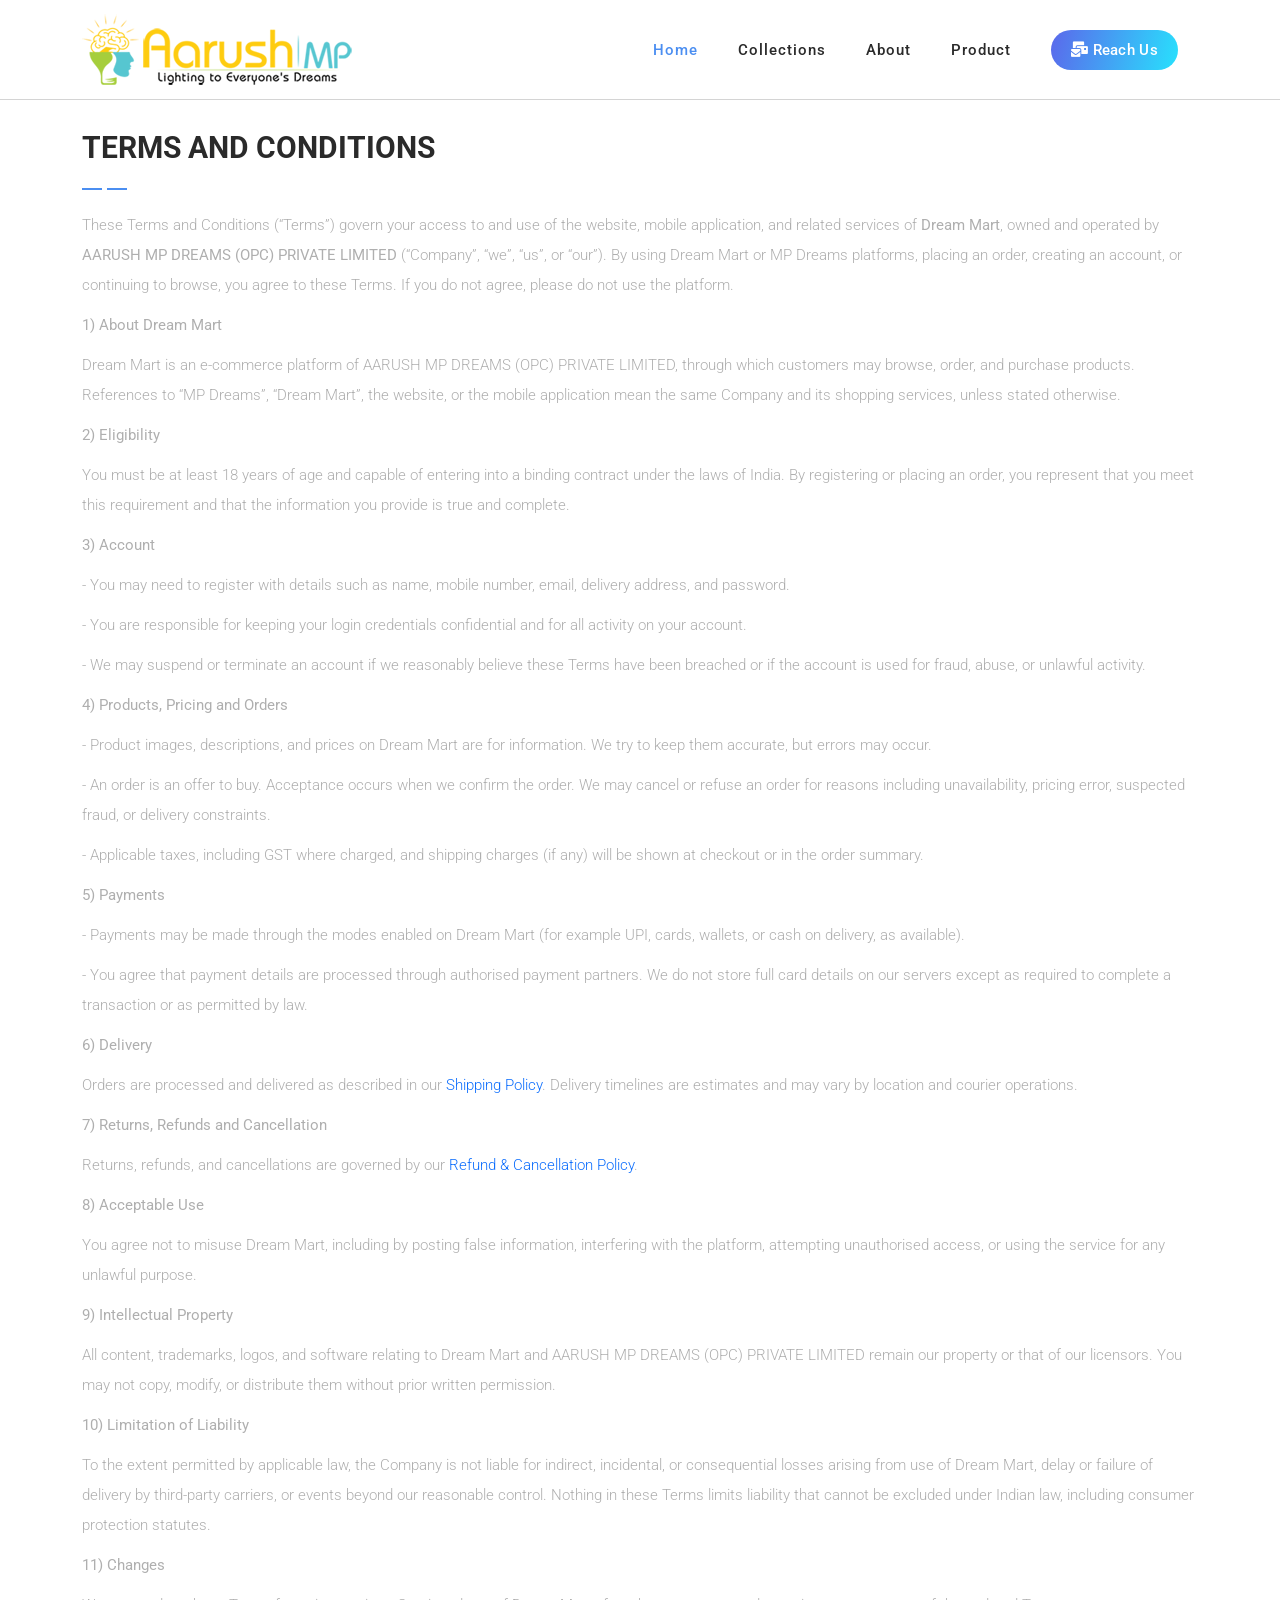
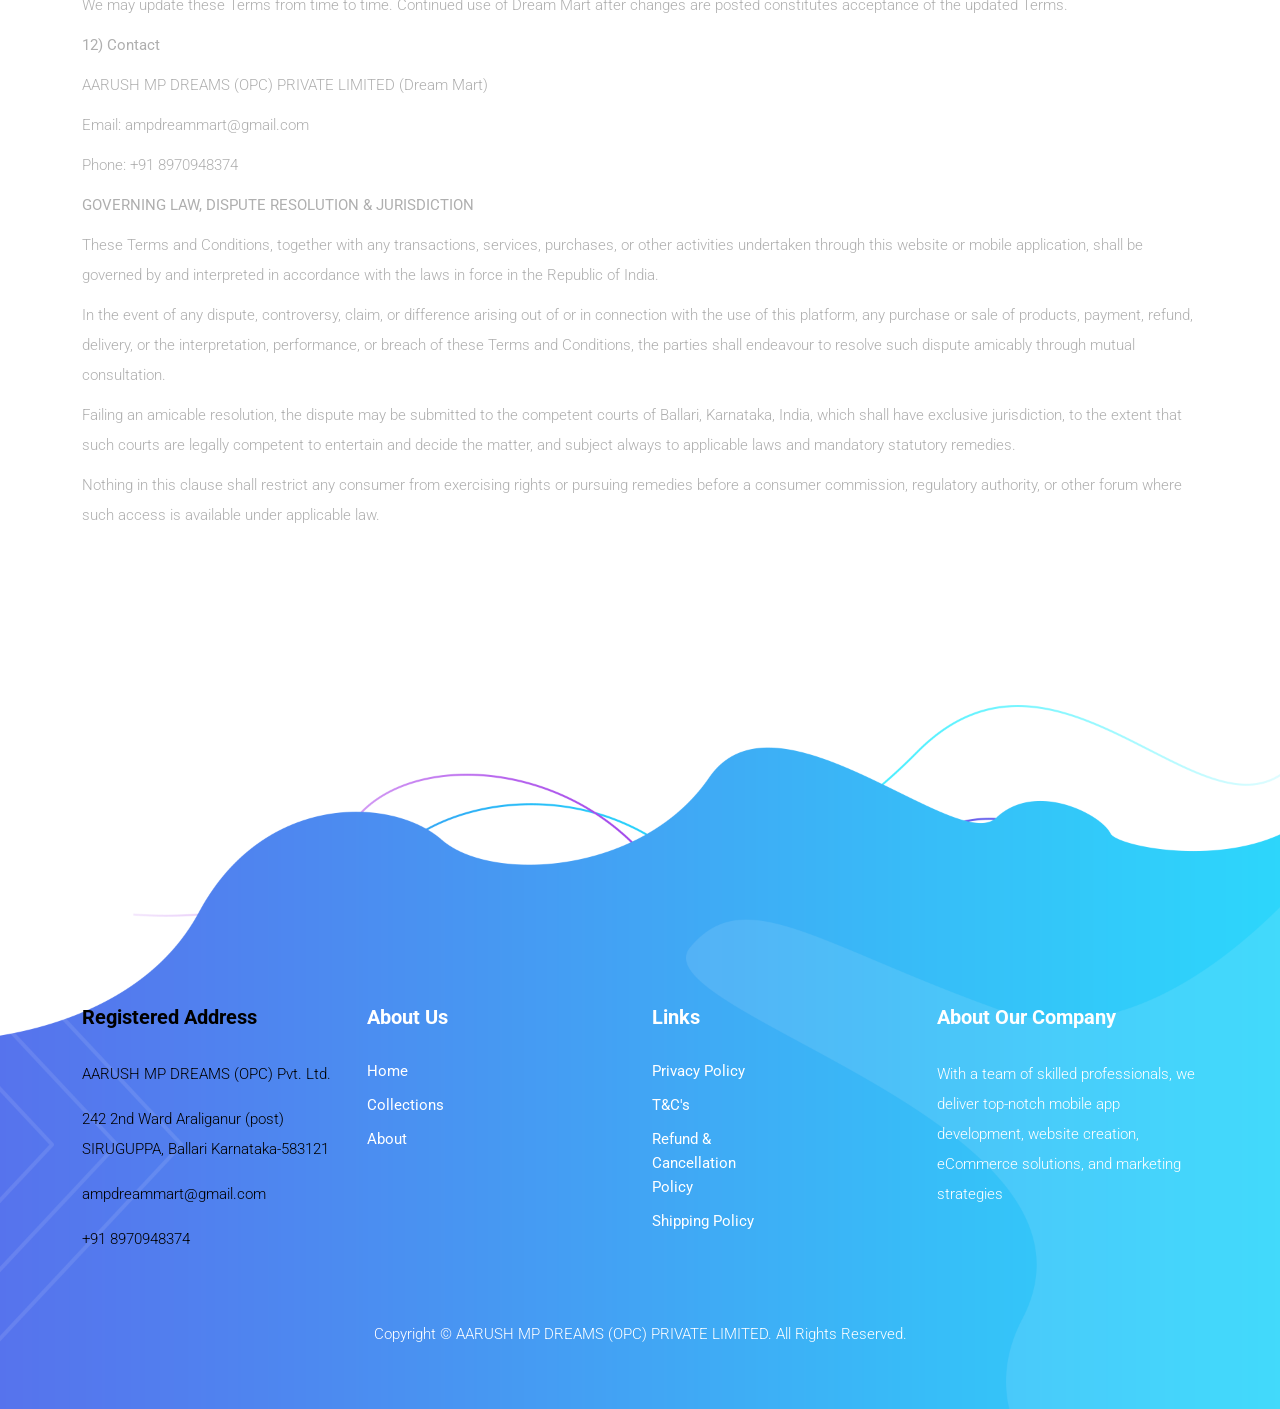
<file: public_html/public_html/terms.html>
<!DOCTYPE html>
<html lang="en">

  <head>

    <meta charset="UTF-8">
    <meta name="viewport" content="width=device-width, initial-scale=1, shrink-to-fit=no">
    <meta name="description" content="">
    <meta name="author" content="">
    <link rel="preconnect" href="https://fonts.googleapis.com">
    <link rel="preconnect" href="https://fonts.gstatic.com" crossorigin>
    <link href="https://fonts.googleapis.com/css2?family=Roboto:wght@100;300;400;500;700;900&display=swap" rel="stylesheet">

    <title>Aarush MP In-Tech</title>

    <!-- Bootstrap core CSS -->
    <link href="vendor/bootstrap/css/bootstrap.min.css" rel="stylesheet">

    <!-- Additional CSS Files -->
    <link rel="stylesheet" href="https://use.fontawesome.com/releases/v5.8.1/css/all.css" integrity="sha384-50oBUHEmvpQ+1lW4y57PTFmhCaXp0ML5d60M1M7uH2+nqUivzIebhndOJK28anvf" crossorigin="anonymous">
    <link rel="stylesheet" href="assets/css/main.css">
    <link rel="stylesheet" href="assets/css/animated.css">
    <link rel="stylesheet" href="assets/css/owl.css">

  </head>

<body>

  <!-- ***** Preloader Start ***** -->
  <div id="js-preloader" class="js-preloader">
    <div class="preloader-inner">
      <span class="dot"></span>
      <div class="dots">
        <span></span>
        <span></span>
        <span></span>
      </div>
    </div>
  </div>
  <!-- ***** Preloader End ***** -->

  <!-- ***** Header Area Start ***** -->
  <header class="header-area header-sticky wow slideInDown" data-wow-duration="0.75s" data-wow-delay="0s">
    <div class="container">
      <div class="row">
        <div class="col-12">
          <nav class="main-nav">
            <!-- ***** Logo Start ***** -->
            <a href="index.html" class="logo">
              <img src="assets/images/logo.png" alt="Chain App Dev">
            </a>
            <!-- ***** Logo End ***** -->
            <!-- ***** Menu Start ***** -->
            <ul class="nav">
              <li class="scroll-to-section"><a href="#top" class="active">Home</a></li>
              <li class="scroll-to-section"><a href="#services">Collections</a></li>
              <li class="scroll-to-section"><a href="#about">About</a></li>
			  <li class="scroll-to-section"><a href="products.html">Product</a></li>
              <li><div class="gradient-button"><a id="modal_trigger" href="#modal"><i class="fa fa-mail-bulk"></i> Reach Us</a></div></li> 
            </ul>        
            <a class='menu-trigger'>
                <span>Menu</span>
            </a>
            <!-- ***** Menu End ***** -->
          </nav>
        </div>
      </div>
    </div>
  </header>
  <!-- ***** Header Area End ***** -->
  
  <div id="modal" class="popupContainer" style="display:none;">
    <div class="popupHeader">
        <span class="header_title">Reach Us</span>
        <span class="modal_close"><i class="fa fa-times"></i></span>
    </div>

    <section class="popupBody">
        <!-- Social Login -->
        <div class="social_login">

            <div class="centeredText">
                <span>For any kind of queries reach out to us via email at ampdreammart@gmail.com</span>
            </div>
        </div>
    </section>
  </div>

  <div id="about" class="about-us section">
    <div class="container">
      <div class="row">
        <div class="col-lg-12 align-self-center">
          <div class="section-heading">
            <h4>TERMS AND CONDITIONS</h4>
            <img src="assets/images/heading-line-dec.png" alt="">
            <p>These Terms and Conditions (“Terms”) govern your access to and use of the website, mobile application, and related services of <strong>Dream Mart</strong>, owned and operated by <strong>AARUSH MP DREAMS (OPC) PRIVATE LIMITED</strong> (“Company”, “we”, “us”, or “our”). By using Dream Mart or MP Dreams platforms, placing an order, creating an account, or continuing to browse, you agree to these Terms. If you do not agree, please do not use the platform.</p>
			<p></p>
			<p><strong>1) About Dream Mart</strong></p>
			<p>Dream Mart is an e-commerce platform of AARUSH MP DREAMS (OPC) PRIVATE LIMITED, through which customers may browse, order, and purchase products. References to “MP Dreams”, “Dream Mart”, the website, or the mobile application mean the same Company and its shopping services, unless stated otherwise.</p>
			<p></p>
			<p><strong>2) Eligibility</strong></p>
			<p>You must be at least 18 years of age and capable of entering into a binding contract under the laws of India. By registering or placing an order, you represent that you meet this requirement and that the information you provide is true and complete.</p>
			<p></p>
			<p><strong>3) Account</strong></p>
			<p>- You may need to register with details such as name, mobile number, email, delivery address, and password.</p>
			<p>- You are responsible for keeping your login credentials confidential and for all activity on your account.</p>
			<p>- We may suspend or terminate an account if we reasonably believe these Terms have been breached or if the account is used for fraud, abuse, or unlawful activity.</p>
			<p></p>
			<p><strong>4) Products, Pricing and Orders</strong></p>
			<p>- Product images, descriptions, and prices on Dream Mart are for information. We try to keep them accurate, but errors may occur.</p>
			<p>- An order is an offer to buy. Acceptance occurs when we confirm the order. We may cancel or refuse an order for reasons including unavailability, pricing error, suspected fraud, or delivery constraints.</p>
			<p>- Applicable taxes, including GST where charged, and shipping charges (if any) will be shown at checkout or in the order summary.</p>
			<p></p>
			<p><strong>5) Payments</strong></p>
			<p>- Payments may be made through the modes enabled on Dream Mart (for example UPI, cards, wallets, or cash on delivery, as available).</p>
			<p>- You agree that payment details are processed through authorised payment partners. We do not store full card details on our servers except as required to complete a transaction or as permitted by law.</p>
			<p></p>
			<p><strong>6) Delivery</strong></p>
			<p>Orders are processed and delivered as described in our <a href="shipping.html">Shipping Policy</a>. Delivery timelines are estimates and may vary by location and courier operations.</p>
			<p></p>
			<p><strong>7) Returns, Refunds and Cancellation</strong></p>
			<p>Returns, refunds, and cancellations are governed by our <a href="refund.html">Refund &amp; Cancellation Policy</a>.</p>
			<p></p>
			<p><strong>8) Acceptable Use</strong></p>
			<p>You agree not to misuse Dream Mart, including by posting false information, interfering with the platform, attempting unauthorised access, or using the service for any unlawful purpose.</p>
			<p></p>
			<p><strong>9) Intellectual Property</strong></p>
			<p>All content, trademarks, logos, and software relating to Dream Mart and AARUSH MP DREAMS (OPC) PRIVATE LIMITED remain our property or that of our licensors. You may not copy, modify, or distribute them without prior written permission.</p>
			<p></p>
			<p><strong>10) Limitation of Liability</strong></p>
			<p>To the extent permitted by applicable law, the Company is not liable for indirect, incidental, or consequential losses arising from use of Dream Mart, delay or failure of delivery by third-party carriers, or events beyond our reasonable control. Nothing in these Terms limits liability that cannot be excluded under Indian law, including consumer protection statutes.</p>
			<p></p>
			<p><strong>11) Changes</strong></p>
			<p>We may update these Terms from time to time. Continued use of Dream Mart after changes are posted constitutes acceptance of the updated Terms.</p>
			<p></p>
			<p><strong>12) Contact</strong></p>
			<p>AARUSH MP DREAMS (OPC) PRIVATE LIMITED (Dream Mart)</p>
			<p>Email: ampdreammart@gmail.com</p>
			<p>Phone: +91 8970948374</p>
			<p></p>
			<p><strong>GOVERNING LAW, DISPUTE RESOLUTION &amp; JURISDICTION</strong></p>
			<p>These Terms and Conditions, together with any transactions, services, purchases, or other activities undertaken through this website or mobile application, shall be governed by and interpreted in accordance with the laws in force in the Republic of India.</p>
			<p>In the event of any dispute, controversy, claim, or difference arising out of or in connection with the use of this platform, any purchase or sale of products, payment, refund, delivery, or the interpretation, performance, or breach of these Terms and Conditions, the parties shall endeavour to resolve such dispute amicably through mutual consultation.</p>
			<p>Failing an amicable resolution, the dispute may be submitted to the competent courts of Ballari, Karnataka, India, which shall have exclusive jurisdiction, to the extent that such courts are legally competent to entertain and decide the matter, and subject always to applicable laws and mandatory statutory remedies.</p>
			<p>Nothing in this clause shall restrict any consumer from exercising rights or pursuing remedies before a consumer commission, regulatory authority, or other forum where such access is available under applicable law.</p>
          </div>
        </div>
      </div>
    </div>
  </div>

  <footer id="newsletter">
    <div class="container">
      <div class="row">
        <div class="col-lg-3">
          <div class="footer-widget">
            <h4 style="color: black">Registered Address</h4>
            <p style="color: black">AARUSH MP DREAMS (OPC) Pvt. Ltd.</p>
            <p style="color: black">242 2nd Ward Araliganur (post) SIRUGUPPA, Ballari Karnataka-583121</p>
            <p style="color: black">ampdreammart@gmail.com</p>
            <p style="color: black">+91 8970948374</p>
          </div>
        </div>
        <div class="col-lg-3">
          <div class="footer-widget">
            <h4>About Us</h4>
            <ul>
              <li><a href="index.html#top">Home</a></li>
              <li><a href="index.html#services">Collections</a></li>
              <li><a href="index.html#about">About</a></li>
            </ul>
          </div>
        </div>
		<div class="col-lg-3">
          <div class="footer-widget">
            <h4>Links</h4>
            <ul>
              <li><a href="privacy.html">Privacy Policy</a></li>
              <li><a href="terms.html">T&amp;C's</a></li>
			  <li><a href="refund.html">Refund & Cancellation Policy</a></li>
			  <li><a href="shipping.html">Shipping Policy</a></li>
            </ul>
          </div>
        </div>
        <div class="col-lg-3">
          <div class="footer-widget">
            <h4>About Our Company</h4>
            <p>With a team of skilled professionals, we deliver top-notch mobile app development, website creation, eCommerce solutions, and marketing strategies</p>
          </div>
        </div>
        <div class="col-lg-12">
          <div class="copyright-text">
            <p>Copyright © AARUSH MP DREAMS (OPC) PRIVATE LIMITED. All Rights Reserved.</p>
          </div>
        </div>
      </div>
    </div>
  </footer>


  <!-- Scripts -->
  <script src="vendor/jquery/jquery.min.js"></script>
  <script src="vendor/bootstrap/js/bootstrap.bundle.min.js"></script>
  <script src="assets/js/owl-carousel.js"></script>
  <script src="assets/js/animation.js"></script>
  <script src="assets/js/imagesloaded.js"></script>
  <script src="assets/js/popup.js"></script>
  <script src="assets/js/custom.js"></script>
</body>
</html>
</file>
<file: public_html/public_html/assets/css/main.css>
/* ---------------------------------------------
Table of contents
------------------------------------------------
01. font & reset css
02. reset
03. global styles
04. header
05. banner
06. features
07. testimonials
08. contact
09. footer
10. preloader
11. search
12. portfolio

--------------------------------------------- */
/* 
---------------------------------------------
font & reset css
--------------------------------------------- 
*/
/* 
---------------------------------------------
reset
--------------------------------------------- 
*/
html, body, div, span, applet, object, iframe, h1, h2, h3, h4, h5, h6, p, blockquote, div
pre, a, abbr, acronym, address, big, cite, code, del, dfn, em, font, img, ins, kbd, q,
s, samp, small, strike, strong, sub, sup, tt, var, b, u, i, center, dl, dt, dd, ol, ul, li,
figure, header, nav, section, article, aside, footer, figcaption {
  margin: 0;
  padding: 0;
  border: 0;
  outline: 0;
}

/* clear fix */
.grid:after {
  content: '';
  display: block;
  clear: both;
}

/* ---- .grid-item ---- */

.grid-sizer,
.grid-item {
  width: 50%;
}

.grid-item {
  float: left;
}

.grid-item img {
  display: block;
  max-width: 100%;
}

.clearfix:after {
  content: ".";
  display: block;
  clear: both;
  visibility: hidden;
  line-height: 0;
  height: 0;
}

.clearfix {
  display: inline-block;
}

html[xmlns] .clearfix {
  display: block;
}

* html .clearfix {
  height: 1%;
}

ul, li {
  padding: 0;
  margin: 0;
  list-style: none;
}

header, nav, section, article, aside, footer, hgroup {
  display: block;
}

* {
  box-sizing: border-box;
}

html, body {
  font-family: 'Roboto', sans-serif;
  font-weight: 400;
  background-color: #fff;
  -ms-text-size-adjust: 100%;
  -webkit-font-smoothing: antialiased;
  -moz-osx-font-smoothing: grayscale;
}

a {
  text-decoration: none !important;
}

h1, h2, h3, h4, h5, h6 {
  margin-top: 0px;
  margin-bottom: 0px;
}

ul {
  margin-bottom: 0px;
}

p {
  font-size: 15px;
  line-height: 30px;
  font-weight: 300;
  color: #afafaf;
}

img {
  width: 100%;
  overflow: hidden;
}

/* 
---------------------------------------------
global styles
--------------------------------------------- 
*/
html,
body {
  background: #fff;
  font-family: 'Roboto', sans-serif;
}

::selection {
  background: #4b8ef1;
  color: #fff !important;
}

::-moz-selection {
  background: #4b8ef1;
  color: #fff !important;
}

@media (max-width: 991px) {
  html, body {
    overflow-x: hidden;
  }
  .mobile-top-fix {
    margin-top: 30px;
    margin-bottom: 0px;
  }
  .mobile-bottom-fix {
    margin-bottom: 30px;
  }
  .mobile-bottom-fix-big {
    margin-bottom: 60px;
  }
}

.section-heading {
  position: relative;
  z-index: 2;
}

.section-heading h4 {
  color: #2a2a2a;
  font-size: 30px;
  font-weight: 700;
  text-transform: capitalize;
  margin-bottom: 10px;
}

.section-heading h4 em {
  font-style: normal;
  color: #4b8ef1;
}

.section-heading img {
  width: 45px;
  height: 2px;
}

.section-heading p {
  margin-top: 10px;
}

.show-up {
  position: relative;
  z-index: 2;
}

.white-button a {
  display: inline-block !important;
  padding: 10px 20px !important;
  color: #4b8ef1 !important;
  text-transform: capitalize;
  font-size: 15px;
  background-color: #fff;
  border-radius: 23px;
  font-weight: 500 !important;
  letter-spacing: 0.3px !important;
  transition: all .5s;
}

.white-button a i {
  margin-left: 5px;
  font-size: 18px;
}

.white-button a:hover {
  background-color: #4b8ef1;
  color: #fff !important;
}

.text-button a {
  font-size: 15px;
}

.text-button a i {
  margin-left: 5px;
  font-size: 14px;
  transition: all .3s;
}

.text-button a:hover i {
  margin-left: 8px;
}

.gradient-button a {
  display: inline-block !important;
  padding: 10px 20px !important;
  color: #fff !important;
  text-transform: capitalize;
  font-size: 15px;
  background: rgb(19,175,240);
  background: linear-gradient(105deg, rgba(91,104,235,1) 0%, rgba(40,225,253,1) 100%);
  border-radius: 23px;
  font-weight: 500 !important;
  letter-spacing: 0.3px !important;
  transition: all .5s;
}

.gradient-button a:hover {
  color: #fff !important;
  background: rgb(19,175,240);
  background: linear-gradient(105deg, rgba(91,104,235,1) 0%, rgba(40,225,253,1) 100%);
}

.border-button a {
  display: inline-block !important;
  padding: 10px 20px !important;
  color: #4b8ef1 !important;
  border: 1px solid #4b8ef1;
  text-transform: capitalize;
  font-size: 15px;
  display: inline-block;
  background-color: #fff;
  border-radius: 23px;
  font-weight: 500 !important;
  letter-spacing: 0.3px !important;
  transition: all .5s;
}

.border-button a:hover {
  background-color: #4b8ef1;
  color: #fff !important;
}


/* 
---------------------------------------------
header
--------------------------------------------- 
*/

.background-header {
  background-color: #fff !important;
  height: 80px!important;
  border-bottom: none !important;
  position: fixed!important;
  top: 0px;
  left: 0px;
  right: 0px;
  box-shadow: 0px 5px 8px rgba(0,0,0,0.03);
}

.background-header .logo,
.background-header .main-nav .nav li a {
  color: #fff;
}

.background-header .main-nav .nav li:hover a {
  color: #4b8ef1;
}

.background-header .nav li a.active {
  position: relative;
  color: #fff;
}

.background-header .nav li a.active:after {
  position: absolute;
  width: 100%;
  height: 1px;
  background-color: #4b8ef1;
  content: '';
  left: 50%;
  bottom: -20px;
  transform: translateX(-50%);
}

.background-header .nav li:last-child a.active:after {
  background-color: transparent;
}

.header-area {
  background-color: transparent;
  border-bottom: 1px solid rgba(42,42,42,0.2);
  position: absolute;
  left: 0px;
  right: 0px;
  z-index: 100;
  height: 100px;
  -webkit-transition: all .5s ease 0s;
  -moz-transition: all .5s ease 0s;
  -o-transition: all .5s ease 0s;
  transition: all .5s ease 0s;
}

.header-area .main-nav {
  min-height: 80px;
  background: transparent;
}

.header-area .main-nav .logo {
  float: left;
  -webkit-transition: all 0.3s ease 0s;
  -moz-transition: all 0.3s ease 0s;
  -o-transition: all 0.3s ease 0s;
  transition: all 0.3s ease 0s;
}

.header-area .main-nav .logo {
    line-height: 100px;
    float: left;
    -webkit-transition: all 0.3s ease 0s;
    -moz-transition: all 0.3s ease 0s;
    -o-transition: all 0.3s ease 0s;
    transition: all 0.3s ease 0s;
}

.background-header .main-nav .logo {
  line-height: 80px;
}

.background-header .main-nav .nav {
  margin-top: 20px !important;
}

.header-area .main-nav .nav {
  float: right;
  margin-top: 30px;
  margin-right: 0px;
  background-color: transparent;
  -webkit-transition: all 0.3s ease 0s;
  -moz-transition: all 0.3s ease 0s;
  -o-transition: all 0.3s ease 0s;
  transition: all 0.3s ease 0s;
  position: relative;
  z-index: 999;
}

.header-area .main-nav .nav li {
  padding-left: 20px;
  padding-right: 20px;
}

.header-area .main-nav .nav li:nth-child(6) {
  padding-right: 0px;
  padding-left: 40px;
}

.header-area .main-nav .nav li:last-child a ,
.background-header .main-nav .nav li:last-child a,
.header-area .main-nav .nav li:nth-child(6) a ,
.background-header .main-nav .nav li:nth-child(6) a {
  padding: 0px 20px !important;
  font-weight: 400;
}

.header-area .main-nav .nav li:last-child a:hover ,
.background-header .main-nav .nav li:last-child a:hover,
.header-area .main-nav .nav li:nth-child(6) a:hover ,
.background-header .main-nav .nav li:nth-child(6) a:hover {
  color: #fff !important;
}

.header-area .main-nav .nav li a {
  display: block;
  font-weight: 500;
  font-size: 15px;
  color: #2a2a2a;
  text-transform: capitalize;
  -webkit-transition: all 0.3s ease 0s;
  -moz-transition: all 0.3s ease 0s;
  -o-transition: all 0.3s ease 0s;
  transition: all 0.3s ease 0s;
  height: 40px;
  line-height: 40px;
  border: transparent;
  letter-spacing: 1px;
}

.header-area .main-nav .nav li:hover a,
.header-area .main-nav .nav li a.active {
  color: #4b8ef1!important;
}

.header-area .main-nav .nav li:last-child a.active {
  color: #fff !important;
}

.background-header .main-nav .nav li:hover a,
.background-header .main-nav .nav li a.active {
  color: #4b8ef1!important;
  opacity: 1;
}

.header-area .main-nav .nav li.submenu {
  position: relative;
  padding-right: 30px;
}

.header-area .main-nav .nav li.submenu:after {
  font-family: FontAwesome;
  content: "\f107";
  font-size: 12px;
  color: #2a2a2a;
  position: absolute;
  right: 18px;
  top: 12px;
}

.background-header .main-nav .nav li.submenu:after {
  color: #2a2a2a;
}

.header-area .main-nav .nav li.submenu ul {
  position: absolute;
  width: 200px;
  box-shadow: 0 2px 28px 0 rgba(0, 0, 0, 0.06);
  overflow: hidden;
  top: 50px;
  opacity: 0;
  transform: translateY(+2em);
  visibility: hidden;
  z-index: -1;
  transition: all 0.3s ease-in-out 0s, visibility 0s linear 0.3s, z-index 0s linear 0.01s;
}

.header-area .main-nav .nav li.submenu ul li {
  margin-left: 0px;
  padding-left: 0px;
  padding-right: 0px;
}

.header-area .main-nav .nav li.submenu ul li a {
  opacity: 1;
  display: block;
  background: #f7f7f7;
  color: #2a2a2a!important;
  padding-left: 20px;
  height: 40px;
  line-height: 40px;
  -webkit-transition: all 0.3s ease 0s;
  -moz-transition: all 0.3s ease 0s;
  -o-transition: all 0.3s ease 0s;
  transition: all 0.3s ease 0s;
  position: relative;
  font-size: 13px;
  font-weight: 400;
  border-bottom: 1px solid #eee;
}

.header-area .main-nav .nav li.submenu ul li a:hover {
  background: #fff;
  color: #4b8ef1!important;
  padding-left: 25px;
}

.header-area .main-nav .nav li.submenu ul li a:hover:before {
  width: 3px;
}

.header-area .main-nav .nav li.submenu:hover ul {
  visibility: visible;
  opacity: 1;
  z-index: 1;
  transform: translateY(0%);
  transition-delay: 0s, 0s, 0.3s;
}

.header-area .main-nav .menu-trigger {
  cursor: pointer;
  display: block;
  position: absolute;
  top: 33px;
  width: 32px;
  height: 40px;
  text-indent: -9999em;
  z-index: 99;
  right: 40px;
  display: none;
}

.background-header .main-nav .menu-trigger {
  top: 23px;
}

.header-area .main-nav .menu-trigger span,
.header-area .main-nav .menu-trigger span:before,
.header-area .main-nav .menu-trigger span:after {
  -moz-transition: all 0.4s;
  -o-transition: all 0.4s;
  -webkit-transition: all 0.4s;
  transition: all 0.4s;
  background-color: #2a2a2a;
  display: block;
  position: absolute;
  width: 30px;
  height: 2px;
  left: 0;
}

.background-header .main-nav .menu-trigger span,
.background-header .main-nav .menu-trigger span:before,
.background-header .main-nav .menu-trigger span:after {
  background-color: #2a2a2a;
}

.header-area .main-nav .menu-trigger span:before,
.header-area .main-nav .menu-trigger span:after {
  -moz-transition: all 0.4s;
  -o-transition: all 0.4s;
  -webkit-transition: all 0.4s;
  transition: all 0.4s;
  background-color: #2a2a2a;
  display: block;
  position: absolute;
  width: 30px;
  height: 2px;
  left: 0;
  width: 75%;
}

.background-header .main-nav .menu-trigger span:before,
.background-header .main-nav .menu-trigger span:after {
  background-color: #2a2a2a;
}

.header-area .main-nav .menu-trigger span:before,
.header-area .main-nav .menu-trigger span:after {
  content: "";
}

.header-area .main-nav .menu-trigger span {
  top: 16px;
}

.header-area .main-nav .menu-trigger span:before {
  -moz-transform-origin: 33% 100%;
  -ms-transform-origin: 33% 100%;
  -webkit-transform-origin: 33% 100%;
  transform-origin: 33% 100%;
  top: -10px;
  z-index: 10;
}

.header-area .main-nav .menu-trigger span:after {
  -moz-transform-origin: 33% 0;
  -ms-transform-origin: 33% 0;
  -webkit-transform-origin: 33% 0;
  transform-origin: 33% 0;
  top: 10px;
}

.header-area .main-nav .menu-trigger.active span,
.header-area .main-nav .menu-trigger.active span:before,
.header-area .main-nav .menu-trigger.active span:after {
  background-color: transparent;
  width: 100%;
}

.header-area .main-nav .menu-trigger.active span:before {
  -moz-transform: translateY(6px) translateX(1px) rotate(45deg);
  -ms-transform: translateY(6px) translateX(1px) rotate(45deg);
  -webkit-transform: translateY(6px) translateX(1px) rotate(45deg);
  transform: translateY(6px) translateX(1px) rotate(45deg);
  background-color: #2a2a2a;
}

.background-header .main-nav .menu-trigger.active span:before {
  background-color: #2a2a2a;
}

.header-area .main-nav .menu-trigger.active span:after {
  -moz-transform: translateY(-6px) translateX(1px) rotate(-45deg);
  -ms-transform: translateY(-6px) translateX(1px) rotate(-45deg);
  -webkit-transform: translateY(-6px) translateX(1px) rotate(-45deg);
  transform: translateY(-6px) translateX(1px) rotate(-45deg);
  background-color: #2a2a2a;
}

.background-header .main-nav .menu-trigger.active span:after {
  background-color: #2a2a2a;
}

.header-area.header-sticky {
  min-height: 80px;
}

.header-area .nav {
  margin-top: 30px;
}

.header-area.header-sticky .nav li a.active {
  color: #4b8ef1;
}

@media (max-width: 1200px) {
  .header-area .main-nav .nav li {
    padding-left: 12px;
    padding-right: 12px;
  }
  .header-area .main-nav:before {
    display: none;
  }
}

@media (max-width: 992px) {
  .header-area .main-nav .nav li:last-child  ,
  .background-header .main-nav .nav li:last-child {
    color: #069;
  }
  .header-area .main-nav .nav li:nth-child(6),
  .background-header .main-nav .nav li:nth-child(6) {
    padding-right: 0px;
  }
  .background-header .nav li a.active:after {
    display: none;
  }
}

@media (max-width: 767px) {
  .pre-header ul.info li:last-child,
  .pre-header ul.info li:nth-child(6) {
    display: none!important;
  }
  .background-header .main-nav .nav {
    margin-top: 80px !important;
  }
  .header-area .main-nav .logo {
    color: #1e1e1e;
  }
  .header-area.header-sticky .nav li a:hover,
  .header-area.header-sticky .nav li a.active {
    color: #4b8ef1!important;
    opacity: 1;
  }
  .header-area.header-sticky .nav li.search-icon a {
    width: 100%;
  }
  .header-area {
    background-color: #fff;
    padding: 0px 15px;
    height: 100px;
    box-shadow: none;
    text-align: center;
    box-shadow: 0px 5px 8px rgba(0,0,0,0.03);
  }
  .header-area .container {
    padding: 0px;
  }
  .header-area .logo {
    margin-left: 30px;
  }
  .header-area .menu-trigger {
    display: block !important;
  }
  .header-area .main-nav {
    overflow: hidden;
  }
  .header-area .main-nav .nav {
    float: none;
    width: 100%;
    display: none;
    -webkit-transition: all 0s ease 0s;
    -moz-transition: all 0s ease 0s;
    -o-transition: all 0s ease 0s;
    transition: all 0s ease 0s;
    margin-left: 0px;
  }
  .background-header .nav {
    margin-top: 80px;
  }
  .header-area .main-nav .nav li:first-child {
    border-top: 1px solid #eee;
  }
  .header-area.header-sticky .nav {
    margin-top: 100px;
  }
  .header-area .main-nav .nav li {
    width: 100%;
    background: #fff;
    border-bottom: 1px solid #e7e7e7;
    padding-left: 0px !important;
    padding-right: 0px !important;
  }
  .header-area .main-nav .nav li a {
    height: 50px !important;
    line-height: 50px !important;
    padding: 0px !important;
    border: none !important;
    background: #f7f7f7 !important;
    color: #191a20 !important;
  }
  .header-area .main-nav .nav li a:hover {
    background: #eee !important;
    color: #4b8ef1!important;
  }
  .header-area .main-nav .nav li.submenu ul {
    position: relative;
    visibility: inherit;
    opacity: 1;
    z-index: 1;
    transform: translateY(0%);
    transition-delay: 0s, 0s, 0.3s;
    top: 0px;
    width: 100%;
    box-shadow: none;
    height: 0px;
  }
  .header-area .main-nav .nav li.submenu ul li a {
    font-size: 12px;
    font-weight: 400;
  }
  .header-area .main-nav .nav li.submenu ul li a:hover:before {
    width: 0px;
  }
  .header-area .main-nav .nav li.submenu ul.active {
    height: auto !important;
  }
  .header-area .main-nav .nav li.submenu:after {
    color: #3B566E;
    right: 25px;
    font-size: 14px;
    top: 15px;
  }
  .header-area .main-nav .nav li.submenu:hover ul, .header-area .main-nav .nav li.submenu:focus ul {
    height: 0px;
  }
}

@media (min-width: 767px) {
  .header-area .main-nav .nav {
    display: flex !important;
  }
}

/* 
---------------------------------------------
preloader
--------------------------------------------- 
*/

.js-preloader {
    position: fixed;
    top: 0;
    left: 0;
    right: 0;
    bottom: 0;
    background-color: #fff;
    display: -webkit-box;
    display: flex;
    -webkit-box-align: center;
    align-items: center;
    -webkit-box-pack: center;
    justify-content: center;
    opacity: 1;
    visibility: visible;
    z-index: 9999;
    -webkit-transition: opacity 0.25s ease;
    transition: opacity 0.25s ease;
}

.js-preloader.loaded {
    opacity: 0;
    visibility: hidden;
    pointer-events: none;
}

@-webkit-keyframes dot {
    50% {
        -webkit-transform: translateX(96px);
        transform: translateX(96px);
    }
}

@keyframes dot {
    50% {
        -webkit-transform: translateX(96px);
        transform: translateX(96px);
    }
}

@-webkit-keyframes dots {
    50% {
        -webkit-transform: translateX(-31px);
        transform: translateX(-31px);
    }
}

@keyframes dots {
    50% {
        -webkit-transform: translateX(-31px);
        transform: translateX(-31px);
    }
}

.preloader-inner {
    position: relative;
    width: 142px;
    height: 40px;
    background: #fff;
}

.preloader-inner .dot {
    position: absolute;
    width: 16px;
    height: 16px;
    top: 12px;
    left: 15px;
    background: #4b8ef1;
    border-radius: 50%;
    -webkit-transform: translateX(0);
    transform: translateX(0);
    -webkit-animation: dot 2.8s infinite;
    animation: dot 2.8s infinite;
}

.preloader-inner .dots {
    -webkit-transform: translateX(0);
    transform: translateX(0);
    margin-top: 12px;
    margin-left: 31px;
    -webkit-animation: dots 2.8s infinite;
    animation: dots 2.8s infinite;
}

.preloader-inner .dots span {
    display: block;
    float: left;
    width: 16px;
    height: 16px;
    margin-left: 16px;
    background: #4b8ef1;
    border-radius: 50%;
}



/* 
---------------------------------------------
Banner Style
--------------------------------------------- 
*/

.main-banner {
  background-repeat: no-repeat;
  background-position: center center;
  background-size: cover;
  padding: 140px 120px 50px 120px;
  position: relative;
  overflow: hidden;
}

.main-banner:after {
  content: '';
  background-image: url(../images/slider-left-dec.png);
  background-repeat: no-repeat;
  background-size: contain;
  position: absolute;
  left: 0px;
  top: 0px;
  width: 100%;
  height: 100%;
  z-index: 1;
}

.main-banner .left-content {
  margin-right: 15px;
}

.main-banner .left-content h2 {
  z-index: 2;
  position: relative;
  font-weight: 700;
  line-height: 70px;
  font-size: 50px;
  margin-bottom: 20px;
}

.main-banner .left-content p {
  margin-bottom: 45px;
  color: #2a2a2a;
  font-weight: 400;
}

.main-banner .left-content .first-button {
  margin-right: 15px;
}

.main-banner .left-content .white-button {
  display: inline-block;
}

.main-banner .right-image {
  text-align: center;
  position: relative;
  z-index: 20;
}

.main-banner .right-image img {
  max-width: 710px;
}

.main-banner .left-content .white-button a {
  background-color: #4b8ef1;
  color: #fff !important;
}

/* 
---------------------------------------------
Services Style
--------------------------------------------- 
*/

.services {
  padding-top: 130px;
  position: relative;
}

.services  .section-heading p {
  margin-top: 10px;
  margin-left: 18%;
  margin-right: 18%;
}

.services .container-fluid {
  padding-left: 65px;
  padding-right: 65px;
}

.services:after {
  content: '';
  background-image: url(../images/services-left-dec.png);
  background-repeat: no-repeat;
  position: absolute;
  left: 0;
  bottom: -300px;
  width: 261px;
  height: 368px;
  z-index: 0;
}

.services:before {
  content: '';
  background-image: url(../images/services-right-dec.png);
  background-repeat: no-repeat;
  position: absolute;
  right: 0;
  top: 0;
  width: 1136px;
  height: 244px;
  z-index: 0;
}

.services .section-heading {
  text-align: center;
  margin-bottom: 80px;
}

.services .section-heading .line-dec {
  margin: 0 auto;
}

.service-item {
  position: relative;
  z-index: 1;
  padding: 30px;
  box-shadow: 0px 0px 15px rgba(0,0,0,0.1);
  background-color: #fff;
  border-radius: 10px;
  border-top-right-radius: 50px;
  transition: all .3s;
}

.service-item .icon {
  margin-left: 0px;
  margin-bottom: 30px;
  background-repeat: no-repeat;
  width: 50px;
  height: 50px;
  transition: all .3s;
}

.service-item h4 {
  transition: all .3s;
  font-size: 20px;
  font-weight: 700;
  margin-bottom: 15px;
}

.service-item p {
  transition: all .3s;
  font-size: 15px;
  margin-bottom: 20px;
}

.service-item:hover h4,
.service-item:hover p,
.service-item:hover .text-button a {
  color: #fff;
}

.first-service .icon {
  background-image: url(../images/service-icon-01.png);
}

.first-service:hover .icon {
  background-image: url(../images/service-icon-hover-01.png);
}

.second-service .icon {
  background-image: url(../images/service-icon-02.png);
}

.second-service:hover .icon {
  background-image: url(../images/service-icon-hover-02.png);
}


.third-service .icon {
  background-image: url(../images/service-icon-03.png);
}

.third-service:hover .icon {
  background-image: url(../images/service-icon-hover-03.png);
}

.fourth-service .icon {
  background-image: url(../images/service-icon-04.png);
}

.fourth-service:hover .icon {
  background-image: url(../images/service-icon-hover-04.png);
}

.service-item:hover {
  background-image: url(../images/service-bg.jpg);
  background-position: right top;
  background-repeat: no-repeat;
  background-size: cover;
}



/*
---------------------------------------------
About Us
---------------------------------------------
*/

.about-us {
  padding-top: 130px;
  position: relative;
}

.about-us .section-heading {
  margin-bottom: 45px;
}

.about-us .section-heading,
.about-us .box-item,
.about-us p,
.about-us .box-item .gradient-button,
.about-us .box-item span {
  position: relative;
  z-index: 1;
}

.about-us .box-item {
  box-shadow: 0px 0px 15px rgba(0,0,0,0.07);
  padding: 10px 30px;
  background-color: #fff;
  border-radius: 40px;
  margin-bottom: 30px;
}

.about-us .box-item h4 a {
  font-size: 20px;
  font-weight: 700;
  margin-top: 8px;
  color: #2a2a2a;
  transition: all .3s;
}

.about-us .box-item p {
  margin-bottom: 0px;
}

.about-us .box-item:hover h4 a {
  color: #4b8ef1;
}

.about-us .gradient-button {
  margin-top: 30px;
  margin-bottom: 10px;
}

.about-us span {
  font-size: 14px;
  color: #7a7a7a;
}

.about-us .right-image {
  position: relative;
  z-index: 1;
}


/* 
---------------------------------------------
The Clients
---------------------------------------------
*/

.the-clients {
  margin-top: 130px;
}

.the-clients  .section-heading {
  text-align: center;
  margin-bottom: 80px;
}

.the-clients  .section-heading p {
  margin-top: 10px;
  margin-left: 18%;
  margin-right: 18%;
}

.the-clients .naccs {
  position: relative;
}

.menu .thumb h4 {
  margin-bottom: 0px;
  font-size: 20px;
  color: #2a2a2a;
}

.menu .thumb span.date {
  display: inline-block;
  margin-top: 0px;
  color: #afafaf;
}

.menu .thumb span.category,
.menu .thumb span.rating {
  font-weight: 700;
  color: #afafaf;
}

.menu .thumb i {
  color: #afafaf;
}

.the-clients .naccs .menu div {
  color: #fff;
  font-size: 15px;
  margin-bottom: 15px;
  margin-top: 15px;
  text-align: left;
  padding: 0px 15px;
  cursor: pointer;
  position: relative;
  transition: 1s all cubic-bezier(0.075, 0.82, 0.165, 1);
}

.the-clients .naccs .menu div.active h4,
.the-clients .naccs .menu div.active i,
.the-clients .naccs .menu div.active span.rating,
.the-clients .naccs .menu div.active .thumb {
  color: #4b8ef1;
}

.the-clients ul.nacc {
  position: relative;
  min-height: 100%;
  list-style: none;
  margin: 0;
  padding: 0;
  transition: 0.5s all cubic-bezier(0.075, 0.82, 0.165, 1);
}

.the-clients ul.nacc li {
  opacity: 0;
  transform: translateX(-50px);
  position: absolute;
  list-style: none;
  transition: 1s all cubic-bezier(0.075, 0.82, 0.165, 1);
}

.the-clients ul.nacc li.active {
  transition-delay: 0.3s;
  position: relative;
  z-index: 2;
  opacity: 1;
  transform: translateX(0px);
}

.the-clients ul.nacc li {
  width: 100%;
}

.the-clients .nacc .thumb .client-content img {
  width: 76px;
  height: 62px;
}

.the-clients .nacc .thumb .client-content {
  padding: 60px 30px;
  background-image: url(../images/client-bg.png);
  background-size: cover;
  border-radius: 50px;
  width: 100%;
  height: auto;
  background-repeat: no-repeat;
}

.the-clients .nacc .thumb .client-content p {
  color: #fff;
  font-weight: 500;
  font-size: 16px;
  font-style: italic;
  margin-top: 30px;
}

.the-clients .nacc .thumb .down-content {
  margin-top: 30px;
}

.the-clients .nacc .thumb .down-content img {
  width: 170px;
  height: 170px;
  border-radius: 50%;
  display: inline;
}

.the-clients .nacc .thumb .down-content .right-content {
  display: inline-block;
  margin-left: 20px;
}

.the-clients .nacc .thumb .down-content .right-content h4 {
  font-size: 20px;
  font-weight: 700;
  margin-bottom: 15px;
}

.the-clients .nacc .thumb .down-content .right-content span {
  color: #2a2a2a;
}


/* 
---------------------------------------------
The Clients
---------------------------------------------
*/

.pricing-tables {
  padding-top: 130px;
}

.pricing-tables  .section-heading {
  text-align: center;
  margin-bottom: 80px;
}

.pricing-tables  .section-heading p {
  margin-top: 10px;
  margin-left: 18%;
  margin-right: 18%;
}

.pricing-item-regular {
  margin-top: 30px;
  box-shadow: 0px 0px 15px rgba(0,0,0,0.07);
  border-radius: 50px;
  padding: 90px 30px;
  text-align: center;
  position: relative;
  z-index: 1;
  overflow: hidden;
}

.pricing-item-regular:before {
  position: absolute;
  top: 0;
  left: 0;
  background-image: url(../images/regular-table-top.png);
  z-index: 0;
  content: '';
  width: 274px;
  height: 221px;
}

.pricing-item-regular:after {
  position: absolute;
  bottom: 0;
  right: 0;
  background-image: url(../images/regular-table-bottom.png);
  z-index: 0;
  content: '';
  width: 370px;
  height: 171px;
}

.pricing-item-regular span.price {
  font-size: 40px;
  color: #fff;
  position: absolute;
  font-weight: 700;
  z-index: 1;
  left: 30px;
  top: 30px;
}

.pricing-item-regular h4 {
  font-size: 20px;
  font-weight: 700;
  margin-bottom: 30px;
}

.pricing-item-regular .icon img {
  width: 120px;
  height: 106px;
  margin-bottom: 30px;
}

.pricing-item-regular ul li {
  color: #4b8ef1;
  font-size: 15px;
  margin-bottom: 15px;
}

.pricing-item-regular ul li:last-child {
  margin-bottom: 0px;
}

.pricing-item-regular ul li.non-function {
  color: #afafaf;
  text-decoration: line-through;
}

.pricing-item-regular .border-button {
  position: relative;
  z-index: 1;
  margin-top: 40px;
}

.pricing-item-pro {
  box-shadow: 0px 0px 15px rgba(0,0,0,0.07);
  border-radius: 50px;
  padding: 120px 30px;
  text-align: center;
  position: relative;
  z-index: 1;
  overflow: hidden;
}

.pricing-item-pro:before {
  position: absolute;
  top: 0;
  left: 0;
  background-image: url(../images/pro-table-top.png);
  z-index: 0;
  content: '';
  width: 281px;
  height: 251px;
}

.pricing-item-pro:after {
  position: absolute;
  bottom: 0;
  right: 0;
  background-repeat: no-repeat;
  background-size: cover;
  background-image: url(../images/pro-table-bottom.png);
  z-index: 0;
  content: '';
  width: 100%;
  height: 201px;
}

.pricing-item-pro span.price {
  font-size: 40px;
  color: #fff;
  position: absolute;
  font-weight: 700;
  z-index: 1;
  left: 30px;
  top: 30px;
}

.pricing-item-pro h4 {
  font-size: 20px;
  font-weight: 700;
  margin-bottom: 30px;
}

.pricing-item-pro .icon img {
  width: 120px;
  height: 106px;
  margin-bottom: 30px;
}

.pricing-item-pro ul li {
  color: #4b8ef1;
  font-size: 15px;
  margin-bottom: 15px;
}

.pricing-item-pro ul li:last-child {
  margin-bottom: 0px;
}

.pricing-item-pro ul li.non-function {
  color: #afafaf;
  text-decoration: line-through;
}

.pricing-item-pro .border-button {
  position: relative;
  z-index: 1;
  margin-top: 40px;
}




/* 
---------------------------------------------
Free Quote
--------------------------------------------- 
*/

.free-quote {
  background-image: url(../images/quote-bg.jpg);
  background-repeat: no-repeat;
  background-position: center center;
  background-size: cover;
  padding: 120px 0px;
  text-align: center;
  position: relative;
  z-index: 2;
  margin-top: 130px;
}

.free-quote .section-heading {
  margin-bottom: 60px;
}

.free-quote .section-heading h6,
.free-quote .section-heading h4 {
  color: #fff;
}

.free-quote .section-heading .line-dec {
  margin: 0 auto;
  background-color: #fff;
}

.free-quote form {
  background-color: #fff;
  display: inline-block;
  width: 100%;
  min-height: 80px;
  border-radius: 40px;
  position: relative;
  z-index: 1;
}

.free-quote form input {
  width: 100%;
  margin-top: 20px;
  margin-left: 30px;
  color: #afafaf;
  font-weight: 400;
  font-size: 15px;
  height: 40px;
  background-color: transparent;
  border-bottom: 1px solid #eee;
  border-top: none;
  border-left: none;
  border-right: none;
  position: relative;
  z-index: 2;
  outline: none;
}

.free-quote form button {
  width: 100%;
  height: 80px;
  border-top-right-radius: 40px;
  border-bottom-right-radius: 40px;
  outline: none;
  border: none;
  margin-left: 30px;
  background-color: #726ae3;
  font-size: 15px;
  color: #fff;
}


/* 
---------------------------------------------
Footer Style
--------------------------------------------- 
*/

footer {
  background-image: url(../images/footer-bg.png);
  background-position: center top;
  background-repeat: no-repeat;
  background-size: cover;
  margin-top: 130px;
  padding-top: 300px;
  padding-bottom: 60px;
}

footer .section-heading {
  margin-bottom: 45px;
}

footer .section-heading h4 {
  line-height: 45px;
  color: #fff;
  margin-left: 13%;
  margin-right: 13%;
  text-align: center;
}

footer #search {
  margin-bottom: 80px;
}

footer #search input::placeholder {
  color: #fff;
}

footer #search input {
  font-size: 15px;
  color: #fff;
  outline: none;
  height: 46px;
  border: none;
  background-color: transparent;
  border-bottom: 1px solid #fff;
  width: 100%;
}

footer #search button {
  height: 46px;
  border-radius: 23px;
  border: 1px solid #fff;
  background-color: transparent;
  color: #fff;
  width: 100%;
  transition: all .5s;
}

footer #search button:hover {
  background-color: #fff;
  color: #4b8ef1;
}

.footer-widget .logo img {
  max-width: 96px;
  margin-bottom: 30px;
}

.footer-widget h4 {
  font-size: 20px;
  color: #fff;
  font-weight: 700;
  margin-bottom: 30px;
}

.footer-widget p {
  margin-bottom: 15px;
}

.footer-widget p,
.footer-widget p a {
  color: #fff;
}

.footer-widget ul {
  display: inline;
  max-width: 40%;
  float: left;
  margin-right: 10%;
}

.footer-widget ul li {
  margin-bottom: 10px;
}

.footer-widget ul li:last-child {
  margin-bottom: 0px;
}

.footer-widget ul li a {
  font-size: 15px;
  color: #fff;
  transition: all .3s;;
}

.footer-widget a:hover {
  opacity: 0.75;
}

footer .copyright-text p {
  text-align: center;
  margin-top: 50px;
  margin-bottom: 0px;
  color: #fff;
}

footer p a {
  color: #fff;
  transition: all .5s;
}

footer p a:hover {
  opacity: 0.75;
  color: #fff;
}


/*
---------------------------------------------
PopUp
---------------------------------------------
*/

#lean_overlay {
  position: fixed;
  z-index: 100;
  top: 0px;
  left: 0px;
  height: 100%;
  width: 100%;
  background: #000;
  display: none;
}

.popupContainer {
  position: absolute;
  width: 330px;
  height: auto;
  left: 45%;
  top: 60px;
  background: #FFF;
}

.btn {
  padding: 10px 20px;
  background: #4b8ef1;
  color: #fff;
  transition: all .3s;
}

.btn_red {
  background: #4b8ef1;
  color: #FFF;
}

.btn:hover {
  background: #E4E4E2;
}

.btn_red:hover {
  color: #2a2a2a;
  background: #E4E4E2;
}

a.btn {
  color: #fff;
  text-align: center;
  text-decoration: none;
}

a.btn_red {
  color: #FFF;
}

.one_half {
  width: 50%;
  display: block;
  float: left;
}

.one_half.last {
  width: 45%;
  margin-left: 5%;
}
/* Popup Styles*/

.popupHeader {
  font-size: 16px;
  text-transform: uppercase;
}

.popupHeader {
  background: #F4F4F2;
  position: relative;
  padding: 10px 20px;
  border-bottom: 1px solid #DDD;
  font-weight: bold;
}

.popupHeader .modal_close {
  position: absolute;
  right: 0;
  top: 0;
  padding: 10px 15px;
  background: #4b8ef1;
  cursor: pointer;
  color: #fff;
  font-size: 16px;
}

.popupBody {
  padding: 20px;
}

.social_login .social_box {
  display: block;
  clear: both;
  padding: 10px;
  margin-bottom: 10px;
  background: #F4F4F2;
  overflow: hidden;
}

.social_login .icon {
  display: inline-block;
  
  padding: 5px 10px;
  margin-right: 10px;
  float: left;
  color: #FFF;
  font-size: 16px;
  text-align: center;
}

.social_login .fb .icon {
  background: #3B5998;
}

.social_login .google .icon {
  background: #DD4B39;
}

.social_login .icon_title {
  display: block;
  padding: 5px 0;
  float: left;
  font-weight: bold;
  font-size: 16px;
  color: #777;
}

.social_login .social_box:hover {
  background: #E4E4E2;
}

.centeredText {
  color: #afafaf;
  text-align: center;
  margin: 20px 0;
  clear: both;
  overflow: hidden;
  text-transform: capitalize;
}

.user_login label {
  color: #afafaf;
}

.action_btns {
  clear: both;
  overflow: hidden;
}

.action_btns a {
  display: block;
}
/* User Login Form */

.user_login {
  display: none;
}

.user_login label {
  display: block;
  margin-bottom: 5px;
}

.user_login input[type="text"],
.user_login input[type="email"],
.user_login input[type="password"] {
  display: block;
  width: 90%;
  padding: 10px;
  border: 1px solid #DDD;
  color: #666;
}

.user_login input[type="checkbox"] {
  float: left;
  margin-right: 10px;
  width: 22px;
  height: 22px;
}

.user_login input[type="checkbox"]+label {
  float: left;
}

.user_login .checkbox {
  margin-bottom: 10px;
  clear: both;
  overflow: hidden;
}

.forgot_password {
  display: block;
  margin: 20px 0 10px;
  clear: both;
  overflow: hidden;
  text-decoration: none;
  color: #4b8ef1;
  transition: all .3s;
}
/* User Register Form */

.user_register {
  display: none;
}

.user_register label {
  color: #afafaf;
  display: block;
  margin-bottom: 5px;
}

.user_register input[type="text"],
.user_register input[type="email"],
.user_register input[type="password"] {
  display: block;
  width: 100%;
  padding: 10px;
  border: 1px solid #DDD;
  color: #666;
}

.user_register input[type="checkbox"] {
  width: 22px;
  height: 22px;
  float: left;
  margin-right: 8px;
}

.user_register input[type="checkbox"]+label {
  float: left;
  color: #afafaf;
}

.user_register .checkbox {
  margin-bottom: 10px;
  clear: both;
  overflow: hidden;
}



/* 
---------------------------------------------
responsive
--------------------------------------------- 
*/



@media (max-width: 1200px) {
  .header-area .main-nav .logo h4 {
    font-size: 24px;
  }
  .header-area .main-nav .logo h4 img {
    max-width: 25px;
    margin-left: 0px;
  }
  .header-area .main-nav .nav li:last-child {
    padding-left: 20px;
  }
  
  .main-banner .left-content h2 {
    z-index: 2;
    position: relative;
    font-weight: 700;
    line-height: 70px;
    font-size: 50px;
    margin-bottom: 20px;
  }

  .main-banner .left-content p {
    margin-bottom: 45px;
  }
}

@media (max-width: 992px) {
  .header-area {
    background-color: #fff;
  }
  .main-banner:after {
    display: none;
  } 
  .main-banner .left-content h2 {
    color: #2a2a2a;
    margin-right: 0;
  }
  .main-banner .left-content p {
    color: #afafaf;
    margin-right: 0;
  }
  .main-banner .left-content .white-button a {
    background-color: #4b8ef1;
    color: #fff !important;
  }
  form#contact {
    overflow: hidden;
  }
  .header-area .main-nav .logo h4 {
    font-size: 20px;
  }
  .main-banner .left-content {
    margin-right: 0px;
  }
  .main-banner {
    text-align: center;
    padding: 226px 0px 30px 0px;
  }
  .main-banner:before {
    display: none;
  }
  .main-banner .right-image {
    margin: 30px auto 0px auto;
    text-align: center;
  }
  .features-item {
    margin-bottom: 45px;
  }
  .last-features-item,
  .last-skill-item {
    margin-bottom: 0px !important;
  }
  .skill-item {
    margin-bottom: 30px;
  }
  .about-left-image img {
    margin-right: 0px;
    margin-bottom: 45px;;
  }
  .services .naccs .menu div {
    font-size: 15px;
    font-weight: 500;
  }
  .service-item {
    text-align: center;
    margin-bottom: 30px;
  }
  .about-us .box-item {
    text-align: center;
  }
  .about-us:after {
    display: none;
  }
  .about-us .gradient-button,
  .about-us span {
    text-align: center;
    display: block;
  }
  .about-us .right-image {
    margin-top: 30px;
  }
  .service-item .icon {
    margin: 0 auto 30px auto;
  }
  .about-us .section-heading {
    text-align: center;
  }
  .about-us .left-image {
    margin-right: 30px;
    margin-left: 30px;
    margin-bottom: 45px;
  }
  .blog-posts {
    margin-left: 0px;
    margin-top: 30px;
  }
  .post-item {
    margin-bottom: 70px;
  }
  .pricing-item-regular {
    margin-bottom: 30px;
  }
  .our-portfolio .owl-nav {
    display: none !important;
  }
  .contact-info {
    margin-top: 60px;
  }
  form#contact {
    padding: 45px;
  }
}

@media (max-width: 767px) {
  .the-clients .naccs .menu div {
    text-align: center;
  }
  footer .section-heading h4 {
    color: #2a2a2a;
  }
  footer #search {
    margin-bottom: 45px;
  }
  footer {
    padding-top: 0px;
    text-align: center;
  }
  .footer-widget ul {
    display: block;
    width: 100%;
    float: none;
    text-align: center;
    margin: 0 auto;
  }
  .footer-widget h4 {
    margin-top: 45px;
    margin-bottom: 20px;
  }
  footer #search input {
    border: 1px solid #eee;
    color: #afafaf;
    background-color: #fff;
    border-radius: 23px;
    margin-bottom: 15px;
    padding: 0px 30px;
  }
  footer #search button {
    background-color: #fff;
    color: #4b8ef1;
  }
  footer #search input::placeholder { 
    color: #2a2a2a;
  }
  .header-area .main-nav .logo h4 {
    font-size: 30px;
  }
  .header-area .main-nav .logo h4 img {
    max-width: 30px;
    margin-left: 5px;
  }
  .main-banner .info-stat {
    margin-bottom: 15px;
  }
  .menu .thumb span.date {
    margin-bottom: -20px;
    display: block;
  }
  .service-item {
    text-align: center;
    padding: 30px;
  }
  .menu .thumb span.category {
    display: none;
  }
  .about-us .right-image {
    margin-top: 30px;
  }
  .service-item .icon {
    float: none;
    margin-right: 0px;
    margin-bottom: 15px;
  }
  .service-item .right-content {
    display: inline-block;
  }
  .services .naccs .menu div .thumb {
    padding: 5px;
  }
  .services .icon img {
    margin: 0px;
  }
  .the-clients .nacc .thumb .down-content .right-content {
    margin-left: 0px;
    margin-top: 15px;
  }
  .services ul.nacc li.active {
    padding: 45px;
  }
  .services .naccs .menu div  {
    font-size: 0px;
  }
  .the-clients .nacc .thumb .down-content {
    text-align: center;
  }
  .services ul.nacc li .right-image img {
    float: none;
  }
  .our-portfolio .section-heading,
  .about-us .section-heading,
  .about-us .about-item,
  .about-us p,
  .about-us .main-green-button {
    text-align: center;
  }
  .our-portfolio .section-heading .line-dec {
    margin: 0 auto;
  }
  .our-services .section-heading {
    margin-left: 15px;
    margin-right: 15px;
  }
  .free-quote form input {
    margin-left: 0px;
    padding: 0px 30px;
  }
  .free-quote form button {
    margin-left: 0px;
    border-bottom-left-radius: 40px;
    border-top-right-radius: 0px;
  }
  .blog-posts {
    margin-left: 0px;
    margin-top: 30px;
  }
  .post-item {
    margin-bottom: 30px;
  }
  .post-item .thumb img {
    max-width: 140px;
  }
  .post-item .right-content p {
    display: none;
  }
  .about-us .about-item {
    margin-top: 15px;
  }
  form#contact {
    padding: 30px;
  }
}
</file>
